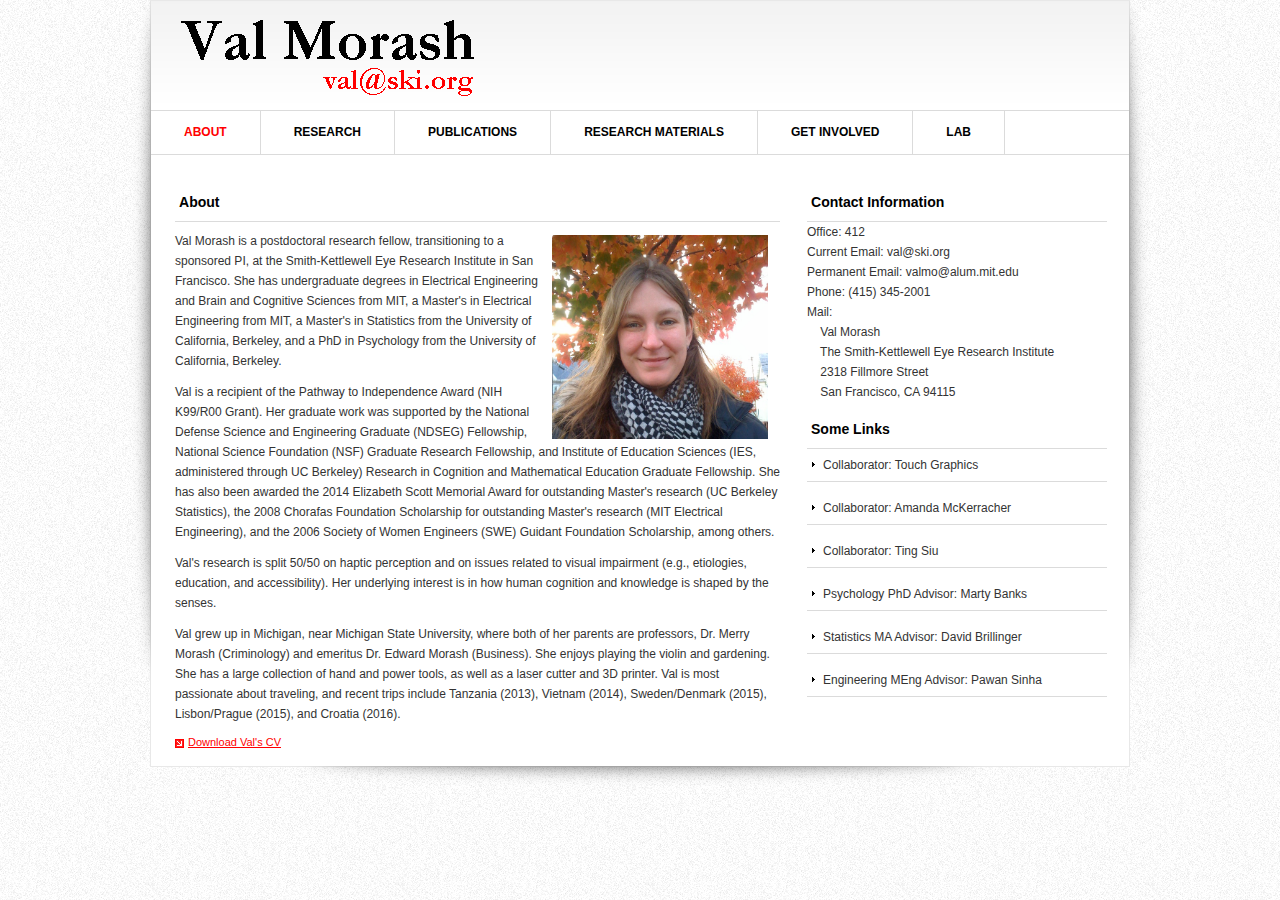
<file: index.html>
<head>
<title>Valerie Morash</title>
<meta http-equiv="Content-Type" content="text/html; charset=utf-8" />
<link rel="stylesheet" href="css/style.css" type="text/css" media="all" />
</head>
<body>
<div class="shell">
  <div class="border">
    <div id="header">
      <h1 id="logo"><a href="index.html" class="notext">Valerie Morash</a></h1>
      <div class="cl">&nbsp;</div>
    </div>
    <ul id="navbar">
        <li><a href="index.html" class="active">ABOUT</a></li>
        <li><a href="research.html">RESEARCH</a></li>
        <li><a href="publications.html">PUBLICATIONS</a></li>
        <li><a>RESEARCH MATERIALS</a><ul>
          <li><a href="stimuli.html">Perceptual Stimuli</a></li><br>
          <li><a href="code.html">Code & Statistics</a></li><br>
          <li><a href="machines.html">Machines</a></li><br>
          <li><a href="surveys.html">Surveys</a></li><br>
          <li><a href="imageDescription.html">Image Description</a></li><br>
          <li><a href="archive.html">Archive</a></li></ul>
        <li><a href="participate.html">GET INVOLVED</a></li>
          </li>
          <li><a href="lab.html">LAB</a></li>
      <div class="cl">&nbsp;</div>
    </ul>
    <div id="main">
      <div id="content" class="left">
        <div class="highlight">
          <!--<h3>News</h3>
          July, 2014: Recent news coverage on 2014 Perception manuscript,
          <a href="http://newscenter.berkeley.edu/2014/07/01/touch-technology/">Link</a>, 
          <a href="http://phys.org/news/2014-07-brave-world-tactile-technology.html">Repost 1</a>, 
          <a href="http://www.sciencedaily.com/releases/2014/07/140701145714.htm">Repost 2</a>.
          <br>
          <br>
          -->
          <h3>About</h3>
          <img src="images/highlight.png" width="216px" alt="" class="right" />
          <p>Val Morash is a postdoctoral research fellow, transitioning to a sponsored PI, at the Smith-Kettlewell Eye Research Institute in San Francisco. She has undergraduate degrees in Electrical Engineering and Brain and Cognitive Sciences from MIT, a Master's in Electrical Engineering from MIT, a Master's in Statistics from the University of California, Berkeley, and a PhD in Psychology from the University of California, Berkeley.</p>
          <p>Val is a recipient of the Pathway to Independence Award (NIH K99/R00 Grant). Her graduate work was supported by the National Defense Science and Engineering Graduate (NDSEG) Fellowship, National Science Foundation (NSF) Graduate Research Fellowship, and Institute of Education Sciences (IES, administered through UC Berkeley) Research in Cognition and Mathematical Education Graduate Fellowship. She has also been awarded the 2014 Elizabeth Scott Memorial Award for outstanding Master's research (UC Berkeley Statistics), the 2008 Chorafas Foundation Scholarship for outstanding Master's research (MIT Electrical Engineering), and the 2006 Society of Women Engineers (SWE) Guidant Foundation Scholarship, among others.</p>
          <p> Val's research is split 50/50 on haptic perception and on issues related to visual impairment (e.g., etiologies, education, and accessibility). Her underlying interest is in how human cognition and knowledge is shaped by the senses.</p>
          <p>Val grew up in Michigan, near Michigan State University, where both of her parents are professors, Dr. Merry Morash (Criminology) and emeritus Dr. Edward Morash (Business). She enjoys playing the violin and gardening. She has a large collection of hand and power tools, as well as a laser cutter and 3D printer. Val is most passionate about traveling, and recent trips include Tanzania (2013), Vietnam (2014), Sweden/Denmark (2015), Lisbon/Prague (2015), and Croatia (2016).</p>
          <a href="MorashCV.pdf" class="more">Download Val's CV</a>
        </div>
      </div>
      <div id="sidebar" class="right">
        <h3>Contact Information</h3>
        <div class="sidebar-nav">
            Office: 412</br>
            Current Email: val@ski.org</br>
            Permanent Email: valmo@alum.mit.edu</br>
            Phone: (415) 345-2001 </br>
            Mail: </br>
            &nbsp &nbsp Val Morash</br>
            &nbsp &nbsp The Smith-Kettlewell Eye Research Institute</br>
            &nbsp &nbsp 2318 Fillmore Street</br>
            &nbsp &nbsp San Francisco, CA 94115
        </div>
        <h3>Some Links</h3>
        <div class="sidebar-nav">
          <ul>
          	<li><a href="http://touchgraphics.com/">Collaborator: Touch Graphics</a></li>
          	<li><a href="http://vocserve.berkeley.edu/research/RCME/people/amanda_mckerracher.html">Collaborator: Amanda McKerracher</a></li>
          	<li><a href="http://www.tplus.education">Collaborator: Ting Siu</a></li>
            <!--<li><a href="http://www.ski.org/Rehab/Coughlan_lab/">Postdoc Advisor: James Coughlan</a></li>-->
            <!--<li><a href="http://www.mielelab.org/">Postdoc Advisor: Josh Miele</a></li>-->
            <li><a href="http://bankslab.berkeley.edu/">Psychology PhD Advisor: Marty Banks</a></li>
            <li><a href="http://www.stat.berkeley.edu/~brill/">Statistics MA Advisor: David Brillinger</a></li>
            <li><a href="http://web.mit.edu/bcs/sinha/home.html">Engineering MEng Advisor: Pawan Sinha</a></li>
          </ul>
        </div>
        
      </div>
      <div class="cl">&nbsp;</div>
    </div>
    <div class="shadow-l"></div>
    <div class="shadow-r"></div>
    <div class="shadow-b"></div>
  </div>
</div>
</body>
</html>
</file>
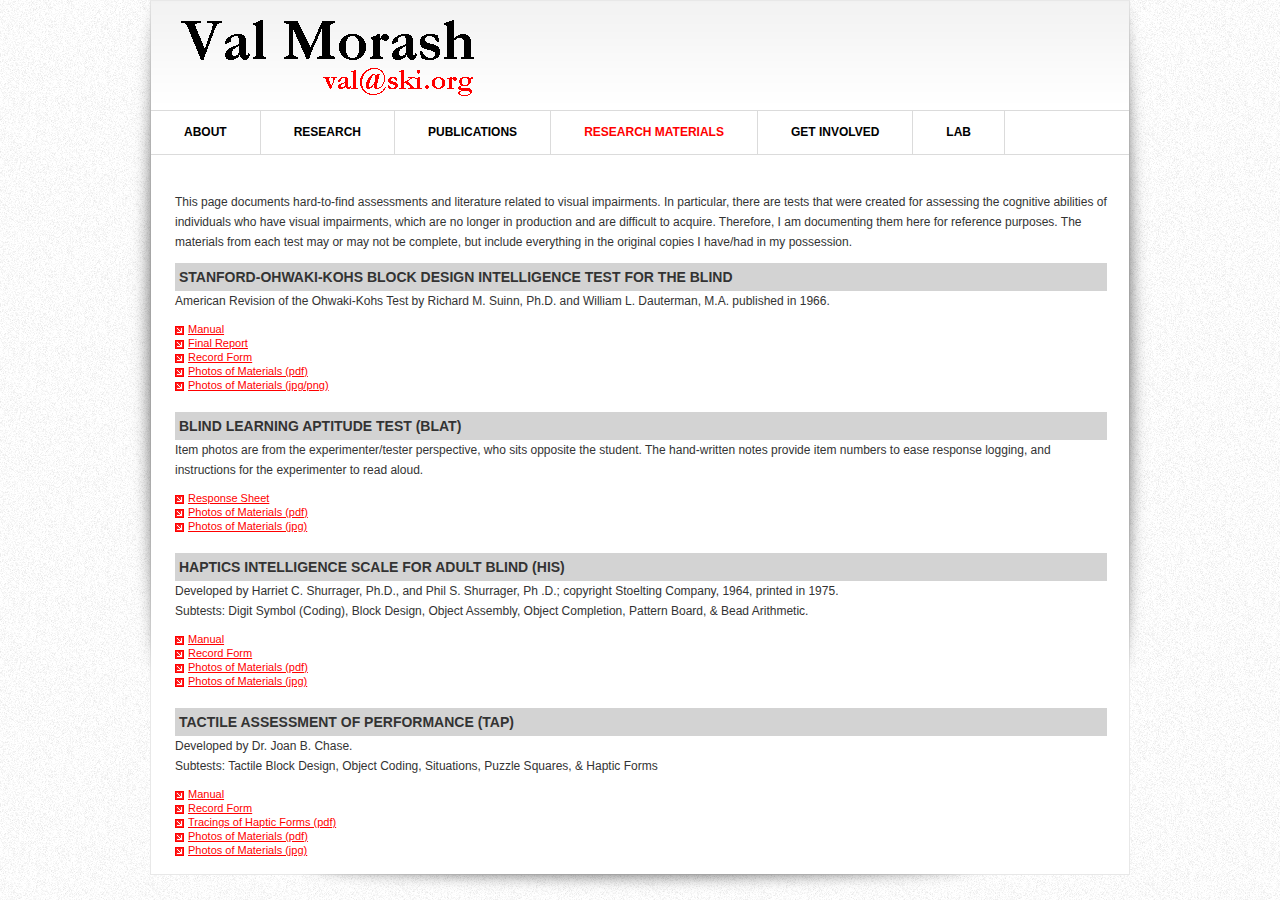
<file: archive.html>
<head>
<title>Valerie Morash</title>
<meta http-equiv="Content-Type" content="text/html; charset=utf-8" />
<link rel="stylesheet" href="css/style.css" type="text/css" media="all" />
</head>
<body>
<div class="shell">
  <div class="border">
    <div id="header">
      <h1 id="logo"><a href="index.html" class="notext">Valerie Morash</a></h1>
      <div class="cl">&nbsp;</div>
    </div>
    <ul id="navbar">
        <li><a href="index.html">ABOUT</a></li>
        <li><a href="research.html">RESEARCH</a></li>
        <li><a href="publications.html">PUBLICATIONS</a></li>
        <li><a class="active">RESEARCH MATERIALS</a><ul>
          <li><a href="stimuli.html">Perceptual Stimuli</a></li><br>
          <li><a href="code.html">Code & Statistics</a></li><br>
          <li><a href="machines.html">Machines</a></li><br>
          <li><a href="surveys.html">Surveys</a></li><br>
          <li><a href="imageDescription.html">Image Description</a></li><br>
          <li><a href="archive.html">Archive</a></li></ul>
        <li><a href="participate.html">GET INVOLVED</a></li>
          </li>
          <li><a href="lab.html">LAB</a></li>
      <div class="cl">&nbsp;</div>
    </ul>
    <div id="main">
      <div>
        <div class="highlight">
          <p>This page documents hard-to-find assessments and literature related to visual impairments. In particular, there are tests that were created for assessing the cognitive abilities of individuals who have visual impairments, which are no longer in production and are difficult to acquire. Therefore, I am documenting them here for reference purposes. The materials from each test may or may not be complete, but include everything in the original copies I have/had in my possession.</p>
          <h2>Stanford-Ohwaki-Kohs Block Design Intelligence Test for the Blind</h2>
          <p>American Revision of the Ohwaki-Kohs Test by Richard M. Suinn, Ph.D. and William L. Dauterman, M.A. published in 1966.</p>
          <a href="stimuli/S-O-K block design/S-O-K block design manual.pdf" class="more">Manual</a> <br>
          <a href="stimuli/S-O-K block design/S-O-K block design final report.pdf" class="more">Final Report</a> <br>
          <a href="stimuli/S-O-K block design/S-O-K block design record form.pdf" class="more">Record Form</a> <br>
          <a href="stimuli/S-O-K block design/S-O-K photos of materials.pdf" class="more">Photos of Materials (pdf)</a> <br>
          <a href="stimuli/S-O-K block design/S-O-K photos of materials.zip" class="more">Photos of Materials (jpg/png)</a> <br>
          <br>
          <h2>Blind Learning Aptitude Test (BLAT)</h2>
          <p>Item photos are from the experimenter/tester perspective, who sits opposite the student. The hand-written notes provide item numbers to ease response logging, and instructions for the experimenter to read aloud.</p>
          <a href="stimuli/BLAT/BLAT response sheet.pdf" class="more">Response Sheet</a> <br>
          <a href="stimuli/BLAT/BLAT item photos.pdf" class="more">Photos of Materials (pdf)</a> <br>
          <a href="stimuli/BLAT/BLAT item photos.zip" class="more">Photos of Materials (jpg)</a> <br>
          <br>
          <h2>Haptics Intelligence Scale for Adult Blind (HIS)</h2>
          <p>Developed by Harriet C. Shurrager, Ph.D., and Phil S. Shurrager, Ph .D.; copyright Stoelting Company, 1964, printed in 1975.<br> Subtests: Digit Symbol (Coding), Block Design, Object Assembly, Object Completion, Pattern Board, & Bead Arithmetic.</p>
          <a href="stimuli/HIS/HIS manual.pdf" class="more">Manual</a> <br>
          <a href="stimuli/HIS/HIS record form.pdf" class="more">Record Form</a><br>
          <a href="stimuli/HIS/HIS photos of materials.pdf" class="more">Photos of Materials (pdf)</a> <br>
          <a href="stimuli/HIS/HIS photos of materials.zip" class="more">Photos of Materials (jpg)</a> <br>
          <br>
          <h2>Tactile Assessment of Performance (TAP)</h2>
          <p>Developed by Dr. Joan B. Chase.<br>
          Subtests: Tactile Block Design, Object Coding, Situations, Puzzle Squares, & Haptic Forms</p>
		  <a href="stimuli/TAP/TAP manual.pdf" class="more">Manual</a> <br>
		  <a href="stimuli/TAP/TAP record form complete.pdf" class="more">Record Form</a> <br>
          <a href="stimuli/TAP/haptic forms tracings.pdf" class="more">Tracings of Haptic Forms (pdf)</a> <br>
          <a href="stimuli/TAP/TAP materials photos.pdf" class="more">Photos of Materials (pdf)</a> <br>
          <a href="stimuli/TAP/TAP materials photos.zip" class="more">Photos of Materials (jpg)</a> <br>
        </div>
      </div>
      <div class="cl">&nbsp;</div>
    </div>
    <div class="shadow-l"></div>
    <div class="shadow-r"></div>
    <div class="shadow-b"></div>
  </div>
</div>
</body>
</html>
</file>
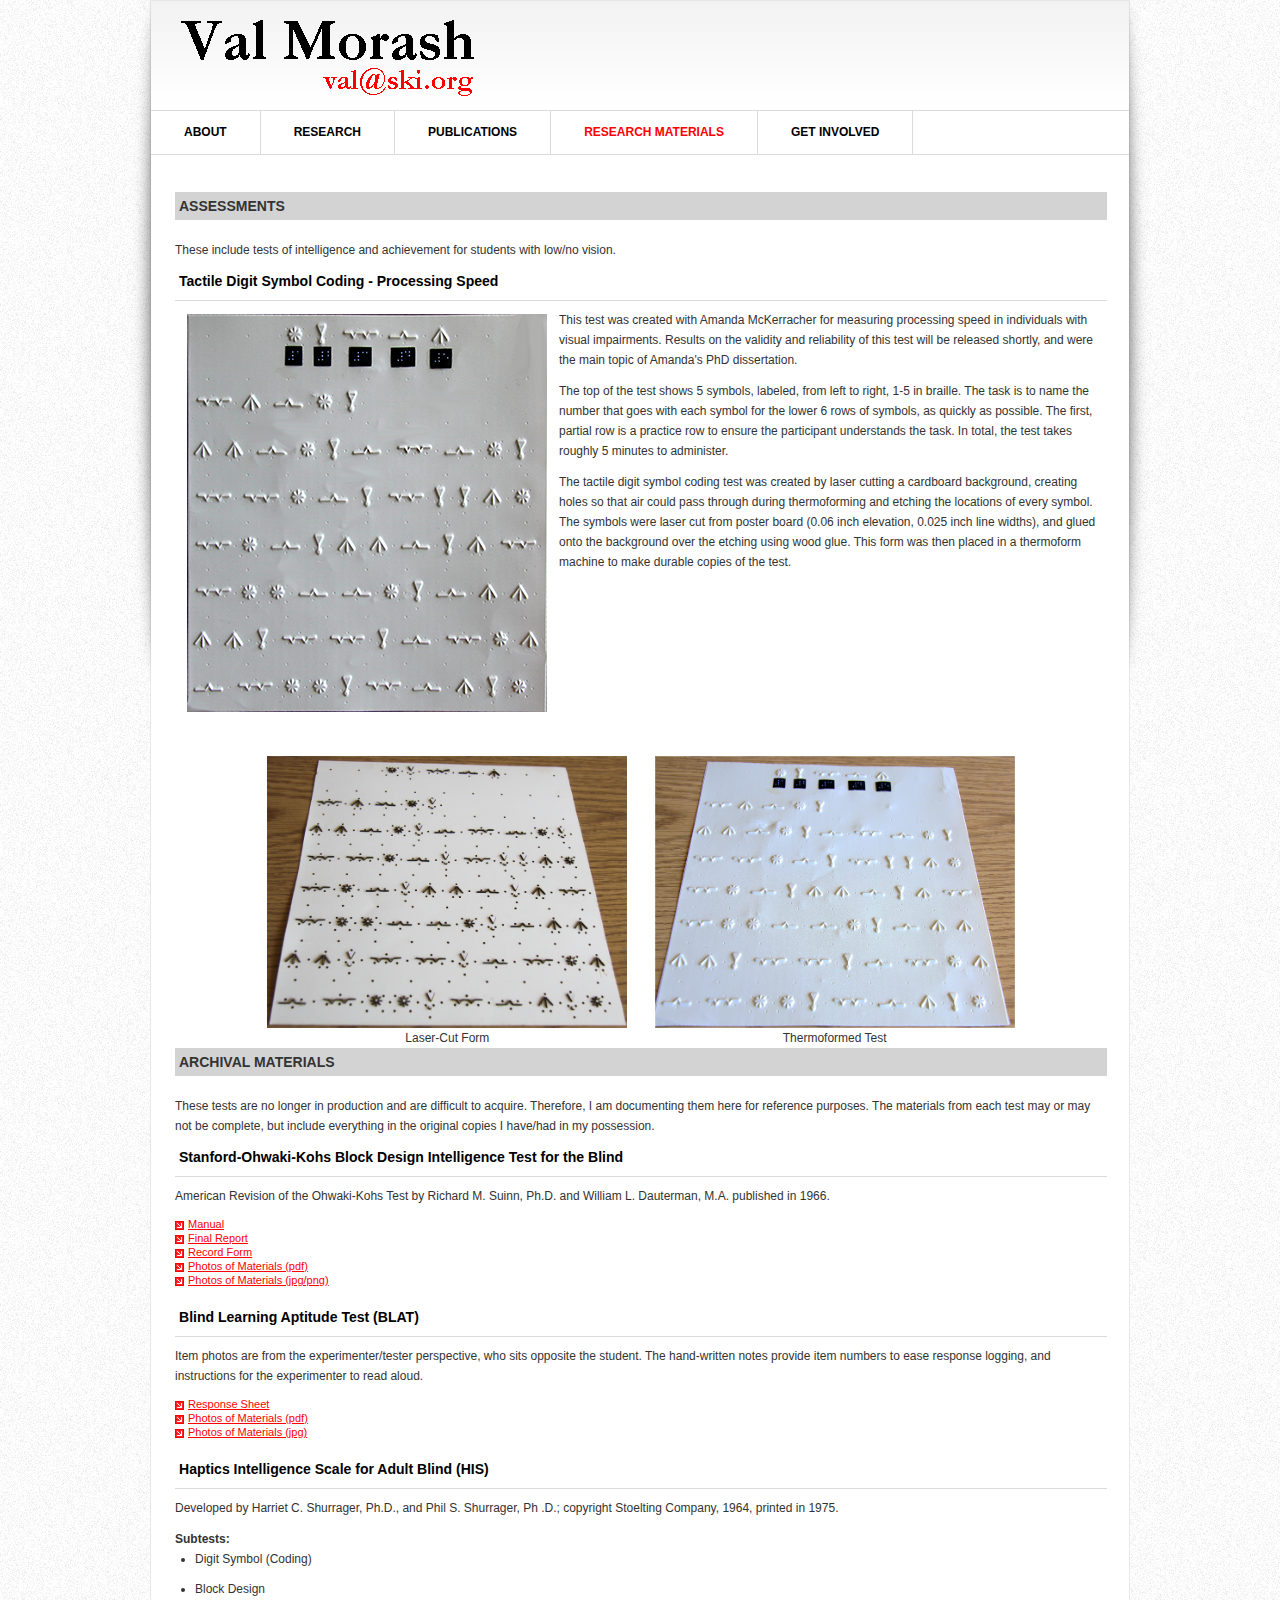
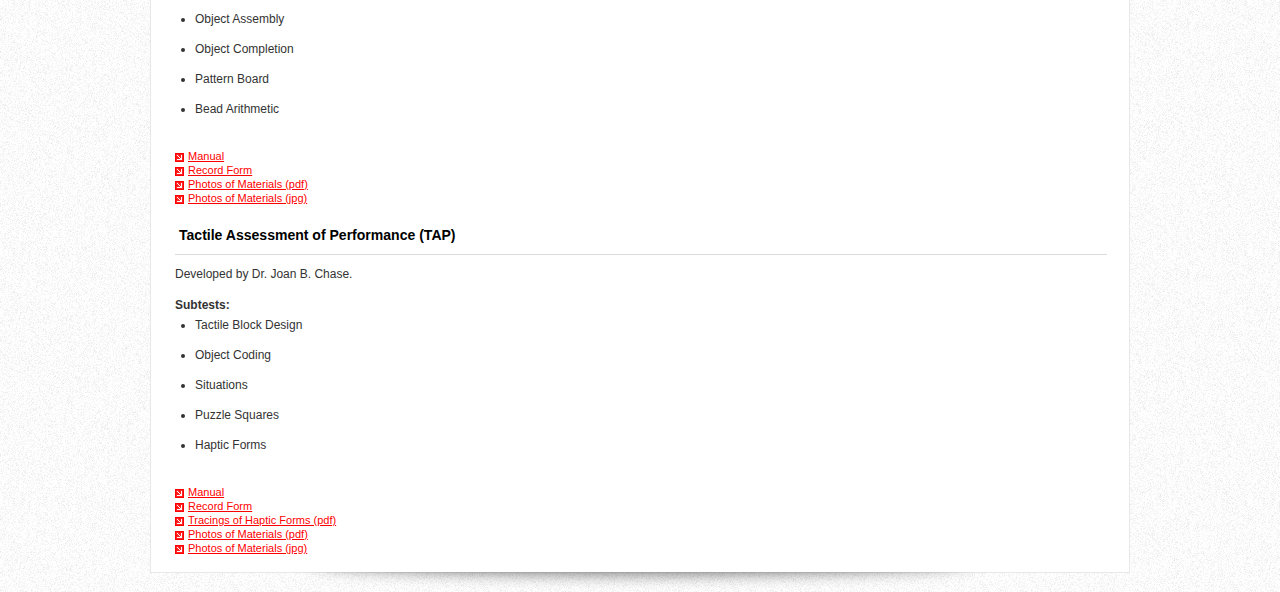
<file: assessment.html>
<head>
<title>Valerie Morash</title>
<meta http-equiv="Content-Type" content="text/html; charset=utf-8" />
<link rel="stylesheet" href="css/style.css" type="text/css" media="all" />
</head>
<body>
<div class="shell">
  <div class="border">
    <div id="header">
      <h1 id="logo"><a href="index.html" class="notext">Valerie Morash</a></h1>
      <div class="cl">&nbsp;</div>
    </div>
    <ul id="navbar">
        <li><a href="index.html">ABOUT</a></li>
        <li><a href="research.html">RESEARCH</a></li>
        <li><a href="publications.html">PUBLICATIONS</a></li>
        <li><a class="active">RESEARCH MATERIALS</a><ul>
          <li><a href="stimuli.html">Perceptual Stimuli</a></li><br>
          <li><a href="code.html">Code & Statistics</a></li><br>
          <li><a href="machines.html">Machines</a></li><br>
          <li><a href="surveys.html">Surveys</a></li><br>
          <li><a href="assessment.html">Assessments & Archive</a></li><br>
          <li><a href="imageDescription.html">Image Description</a></li></ul>
        <li><a href="participate.html">GET INVOLVED</a></li>
          </li>
      <div class="cl">&nbsp;</div>
    </ul>
    <div id="main">
      <div>
        <div class="highlight">
          <h2>Assessments</h1><br>
          <p>These include tests of intelligence and achievement for students with low/no vision.</p>
          <h3>Tactile Digit Symbol Coding - Processing Speed</h3>
          <div align="left" style="display:table; padding-bottom:40px">
          	<img src='stimuli/Tactile Digit Symbol Coding/digit symbol coding.png' alt='missing' width=360px align="left" />
          	<p>This test was created with Amanda McKerracher for measuring processing speed in individuals with visual impairments. Results on the validity and reliability of this test will be released shortly, and were the main topic of Amanda's PhD dissertation.</p>
          	<p>The top of the test shows 5 symbols, labeled, from left to right, 1-5 in braille. The task is to name the number that goes with each symbol for the lower 6 rows of symbols, as quickly as possible. The first, partial row is a practice row to ensure the participant understands the task. In total, the test takes roughly 5 minutes to administer.</p>
          	<p>The tactile digit symbol coding test was created by laser cutting a cardboard background, creating holes so that air could pass through during thermoforming and etching the locations of every symbol. The symbols were laser cut from poster board (0.06 inch elevation, 0.025 inch line widths), and glued onto the background over the etching using wood glue. This form was then placed in a thermoform machine to make durable copies of the test.</p>
			</div>
          	<div align="center" style="display:block">
			<figure style="float: center;  display:inline-block; margin-top: 0px; margin-bottom: 0px; padding: 0px">
			    <img src='stimuli/Tactile Digit Symbol Coding/digit symbol coding form.png' alt='missing' width=360px />
			    <figcaption>Laser-Cut Form</figcaption>
			</figure>
			<figure style="float: center;  display:inline-block; margin-top: 0px; margin-bottom: 0px; padding: 0px">
			    <img src='stimuli/Tactile Digit Symbol Coding/digit symbol coding test.png' alt='missing' width=360px />
			    <figcaption>Thermoformed Test</figcaption>
			</figure>
			</div>
          <h2>Archival Materials</h2><br>
          <p>These tests are no longer in production and are difficult to acquire. Therefore, I am documenting them here for reference purposes. The materials from each test may or may not be complete, but include everything in the original copies I have/had in my possession.</p>
          <h3>Stanford-Ohwaki-Kohs Block Design Intelligence Test for the Blind</h4>
          <p>American Revision of the Ohwaki-Kohs Test by Richard M. Suinn, Ph.D. and William L. Dauterman, M.A. published in 1966.</p>
          <a href="stimuli/S-O-K block design/S-O-K block design manual.pdf" class="more">Manual</a> <br>
          <a href="stimuli/S-O-K block design/S-O-K block design final report.pdf" class="more">Final Report</a> <br>
          <a href="stimuli/S-O-K block design/S-O-K block design record form.pdf" class="more">Record Form</a> <br>
          <a href="stimuli/S-O-K block design/S-O-K photos of materials.pdf" class="more">Photos of Materials (pdf)</a> <br>
          <a href="stimuli/S-O-K block design/S-O-K photos of materials.zip" class="more">Photos of Materials (jpg/png)</a> <br>
          <br>
          <h3>Blind Learning Aptitude Test (BLAT)</h4>
          <p>Item photos are from the experimenter/tester perspective, who sits opposite the student. The hand-written notes provide item numbers to ease response logging, and instructions for the experimenter to read aloud.</p>
          <a href="stimuli/BLAT/BLAT response sheet.pdf" class="more">Response Sheet</a> <br>
          <a href="stimuli/BLAT/BLAT item photos.pdf" class="more">Photos of Materials (pdf)</a> <br>
          <a href="stimuli/BLAT/BLAT item photos.zip" class="more">Photos of Materials (jpg)</a> <br>
          <br>
          <h3>Haptics Intelligence Scale for Adult Blind (HIS)</h4>
          <p>Developed by Harriet C. Shurrager, Ph.D., and Phil S. Shurrager, Ph .D.; copyright Stoelting Company, 1964, printed in 1975.</p>
          <h4>Subtests:</h4>
          <ul style="padding-left:20px">
          <li>Digit Symbol (Coding)</li>
          <li>Block Design</li>
          <li>Object Assembly</li>
          <li>Object Completion</li>
          <li>Pattern Board</li>
          <li>Bead Arithmetic</li>
          </ul>
          <br>
          <a href="stimuli/HIS/HIS manual.pdf" class="more">Manual</a> <br>
          <a href="stimuli/HIS/HIS record form.pdf" class="more">Record Form</a><br>
          <a href="stimuli/HIS/HIS photos of materials.pdf" class="more">Photos of Materials (pdf)</a> <br>
          <a href="stimuli/HIS/HIS photos of materials.zip" class="more">Photos of Materials (jpg)</a> <br>
          <br>
          <h3>Tactile Assessment of Performance (TAP)</h4>
          <p>Developed by Dr. Joan B. Chase.</p>
          <h4>Subtests:</h4>
          <ul style="padding-left:20px">
          <li>Tactile Block Design</li>
          <li>Object Coding</li>
          <li>Situations</li>
          <li>Puzzle Squares</li>
          <li>Haptic Forms</li>
          </ul>
          <br>
		  <a href="stimuli/TAP/TAP manual.pdf" class="more">Manual</a> <br>
		  <a href="stimuli/TAP/TAP record form complete.pdf" class="more">Record Form</a> <br>
          <a href="stimuli/TAP/haptic forms tracings.pdf" class="more">Tracings of Haptic Forms (pdf)</a> <br>
          <a href="stimuli/TAP/TAP materials photos.pdf" class="more">Photos of Materials (pdf)</a> <br>
          <a href="stimuli/TAP/TAP materials photos.zip" class="more">Photos of Materials (jpg)</a> <br>
        </div>
      </div>
      <div class="cl">&nbsp;</div>
    </div>
    <div class="shadow-l"></div>
    <div class="shadow-r"></div>
    <div class="shadow-b"></div>
  </div>
</div>
</body>
</html>
</file>
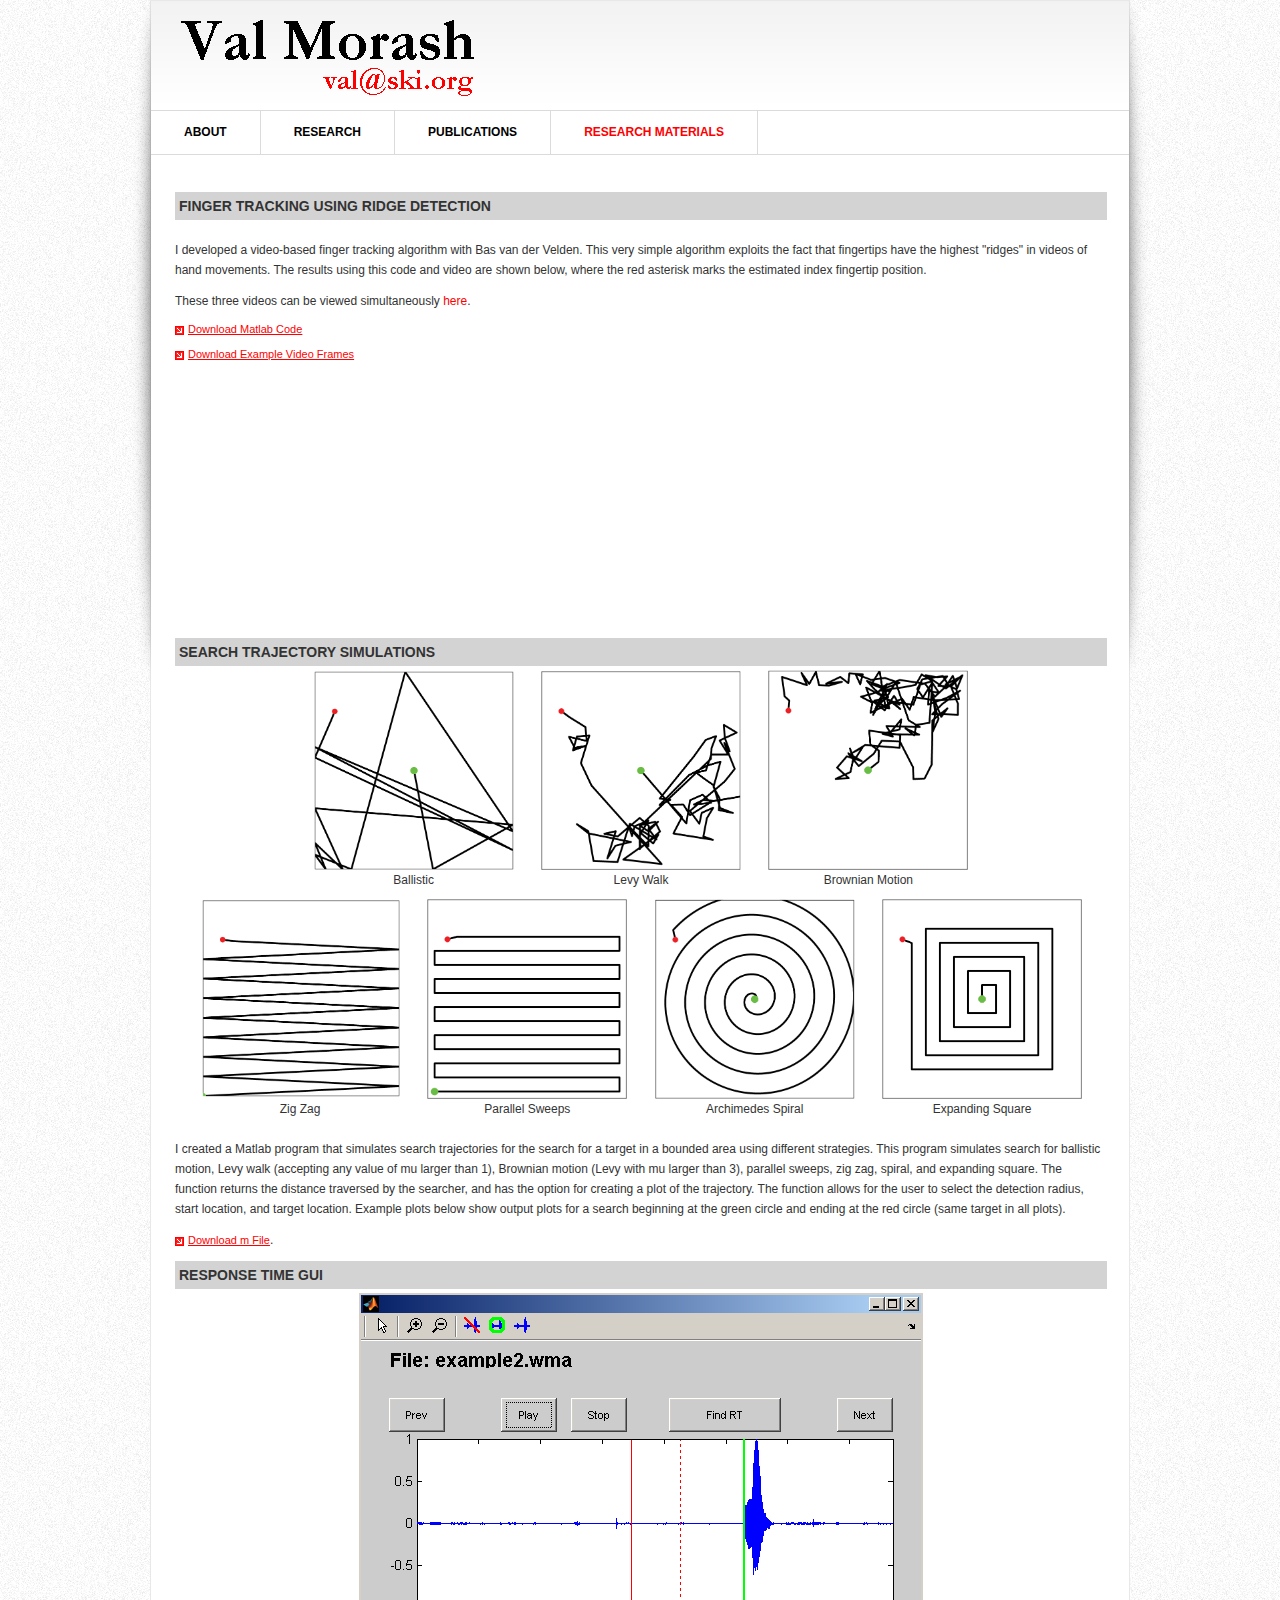
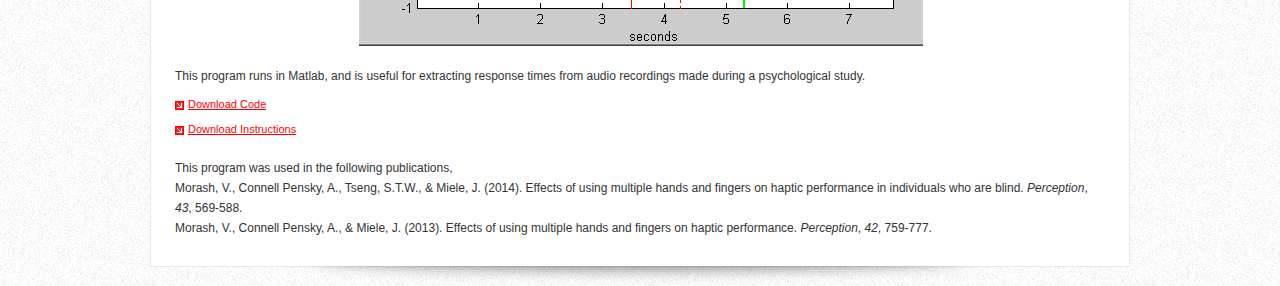
<file: code.html>
<head>
<title>Valerie Morash</title>
<meta http-equiv="Content-Type" content="text/html; charset=utf-8" />
<link rel="stylesheet" href="css/style.css" type="text/css" media="all" />
<link rel="shortcut icon" href="images/favicon2.png" />
</head>
<body>
<div class="shell">
  <div class="border">
    <div id="header">
      <h1 id="logo"><a href="index.html" class="notext">Valerie Morash</a></h1>
      <div class="cl">&nbsp;</div>
    </div>
    <ul id="navbar">
        <li><a href="index.html">ABOUT</a></li>
        <li><a href="research.html">RESEARCH</a></li>
        <li><a href="publications.html">PUBLICATIONS</a></li>
        <li><a class="active">RESEARCH MATERIALS</a><ul>
        	<li><a href="stimuli.html">Perceptual Stimuli</a></li><br>
        	<li><a href="code.html">Code</a></li><br>
        	<li><a href="machines.html">Machines</a></li><br>
			<li><a href="surveys.html">Surveys</a></li><br>
			<li><a href="assessment.html">Assessments & Archives</a></li></ul>
		</li>
      <div class="cl">&nbsp;</div>
    </ul>
    <div id="main">
      <div>
        <div class="highlight">

          
          <h2>Finger Tracking Using Ridge Detection</h2>
          <br>
          <p>I developed a video-based finger tracking algorithm with Bas van der Velden. This very simple algorithm exploits the fact that fingertips have the highest "ridges" in videos of hand movements. The results using this code and video are shown below, where the red asterisk marks the estimated index fingertip position.</p>
          <p>These three videos can be viewed simultaneously <a href="https://www.youtube.com/watch?v=V1VT4rvSCiU">here</a>.</p>
          <p><a href="code/finger tracking using ridge detection/code.zip" class="more">Download Matlab Code</a></p>
          <p><a href="https://dl.dropboxusercontent.com/u/515975/www.valeriemorash.com/images.zip" class="more">Download Example Video Frames</a></p>
          <br>
          <div class="content" align="center">
			<figure style="float: center;  display:inline-block; margin-top: 10px; margin-bottom: 0px; padding: 0px ">
				<iframe title="YouTube video player" class="youtube-player" type="text/html" 
              	width="280" height="210" src="http://www.youtube.com/embed/cL1HKGleLew?rel=0"
              	frameborder="0" allowFullScreen></iframe>
              	<iframe title="YouTube video player" class="youtube-player" type="text/html" 
              	width="280" height="210" src="http://www.youtube.com/embed/m7vYZM8AuLo?rel=0"
              	frameborder="0" allowFullScreen></iframe>
              	<iframe title="YouTube video player" class="youtube-player" type="text/html" 
              	width="280" height="210" src="http://www.youtube.com/embed/zeB9pBXBY1Q?rel=0"
              	frameborder="0" allowFullScreen></iframe>
            </figure>
           </div>
			<br>
		  <h2>Search Trajectory Simulations</h2>
			<div class="content" align="center">
				<figure style="float: center;  display:inline-block; margin-top: 0px; margin-bottom: 0px; padding: 0px ">
				<img src='code/movement trajectory simulation/examples/ballisticExample.png' alt='missing' width=200px/>
				<figcaption>Ballistic</figcaption>
				</figure>
				<figure style="float: center;  display:inline-block; margin-top: 0px; margin-bottom: 0px; padding: 0px">
				<img src='code/movement trajectory simulation/examples/levyExample.png' alt='missing' width=200px/>
				<figcaption>Levy Walk</figcaption>
				</figure>
				<figure style="float: center;  display:inline-block; margin-top: 0px; margin-bottom: 0px; padding: 0px">
				<img src='code/movement trajectory simulation/examples/brownianExample.png' alt='missing' width=200px/>
				<figcaption>Brownian Motion</figcaption>
				</figure>
				
				<br>

				<figure style="float: center;  display:inline-block; margin-top: 0px; margin-bottom: 0px; padding: 0px">
				<img src='code/movement trajectory simulation/examples/zigzagExample.png' alt='missing' width=200px/>
				<figcaption>Zig Zag</figcaption>
				</figure>

				<figure style="float: center;  display:inline-block; margin-top: 0px; margin-bottom: 0px; padding: 0px">
				<img src='code/movement trajectory simulation/examples/parallelExample.png' alt='missing' width=200px/>
				<figcaption>Parallel Sweeps</figcaption>
				</figure>

				<figure style="float: center;  display:inline-block; margin-top: 0px; margin-bottom: 0px; padding: 0px">
				<img src='code/movement trajectory simulation/examples/spiralExample.png' alt='missing' width=200px/>
				<figcaption>Archimedes Spiral</figcaption>
				</figure>

				<figure style="float: center;  display:inline-block; margin-top: 0px; margin-bottom: 0px; padding: 0px">
				<img src='code/movement trajectory simulation/examples/squareExample.png' alt='missing' width=200px/>
				<figcaption>Expanding Square</figcaption>
				</figure>

				
			</div> </br>


		  <p> I created a Matlab program that simulates search trajectories for the search for a target in a bounded area using different strategies. This program simulates search for ballistic motion, Levy walk (accepting any value of mu larger than 1), Brownian motion (Levy with mu larger than 3), parallel sweeps, zig zag, spiral, and expanding square. The function returns the distance traversed by the searcher, and has the option for creating a plot of the trajectory. The function allows for the user to select the detection radius, start location, and target location. Example plots below show output plots for a search beginning at the green circle and ending at the red circle (same target in all plots).</p>
		  <p><a href="code/movement trajectory simulation/randomSearchDistance.m" class="more">Download m File</a>.</p>

          <h2>Response Time GUI</h2>

			<div class="content" align="center">
			<figure style="float: center;  display:inline-block; margin-top: 0px; margin-bottom: 0px; padding: 0px">
			    <img src='images/findRT.png' alt='missing' />
			</figure>
			</div> </br>

          <p> This program runs in Matlab, and is useful for extracting response times from audio recordings made during a psychological study.</p>
		  <p>
          <a href="code/response time GUI/code.zip" class="more">Download Code </a></p>
          <p><a href="code/response time GUI/instructions.pdf" class="more">Download Instructions</a></p>

          </p>This program was used in the following publications, </br>
		  Morash, V., Connell Pensky, A., Tseng, S.T.W., & Miele, J. (2014). Effects of using multiple hands and fingers on haptic performance in individuals who are blind. <i>Perception</i>, <i>43</i>, 569-588.</br>
          Morash, V., Connell Pensky, A., & Miele, J. (2013). Effects of using multiple hands and fingers on haptic performance. <i>Perception</i>, <i>42</i>, 759-777.</p>
        </div>
      </div>
      <div class="cl">&nbsp;</div>
    </div>
    <div class="shadow-l"></div>
    <div class="shadow-r"></div>
    <div class="shadow-b"></div>
  </div>
</div>
</body>
</html>
</file>
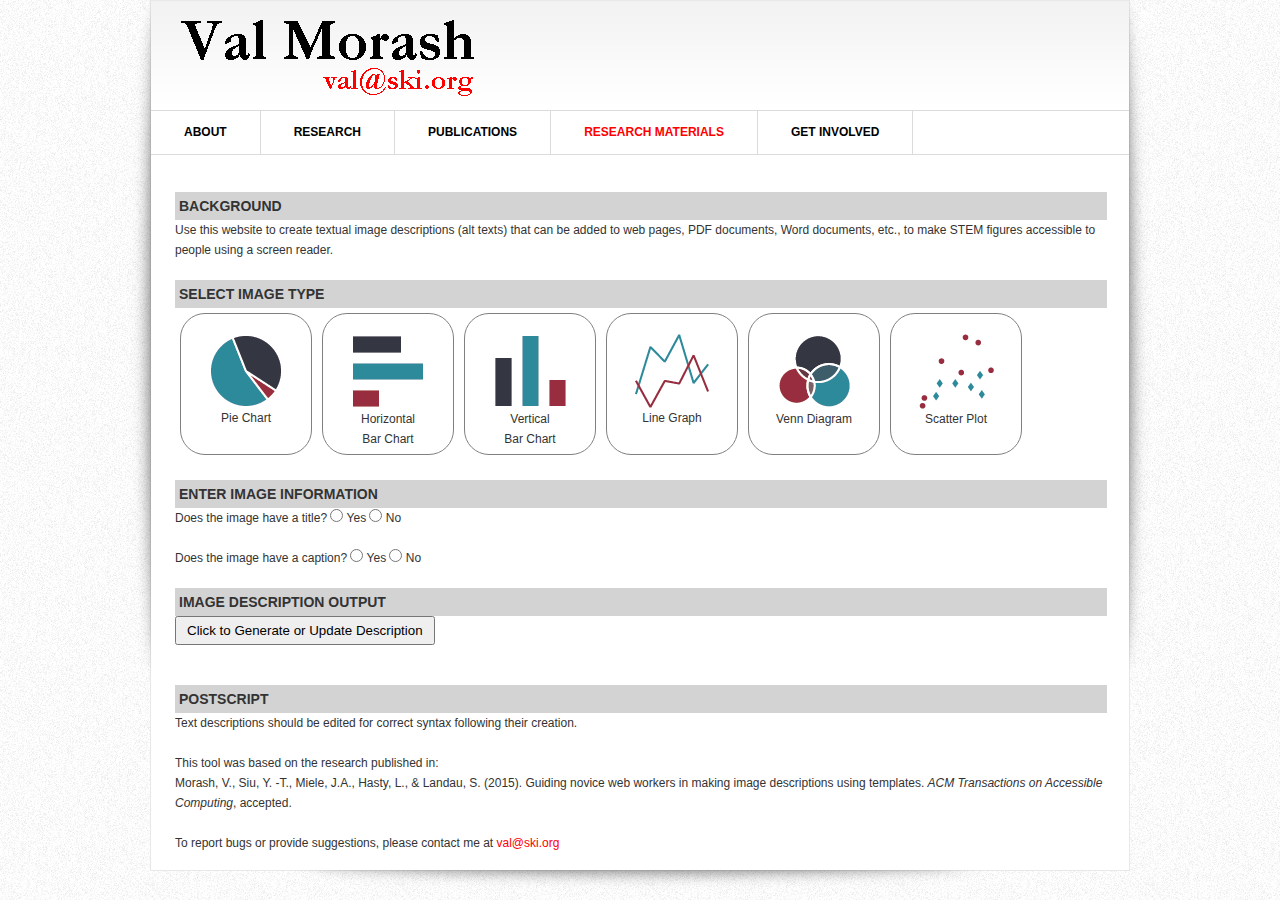
<file: imageDescription.html>
<html>
<head>
<title>Valerie Morash</title>
<meta http-equiv="Content-Type" content="text/html; charset=utf-8" />
<link rel="stylesheet" href="css/style.css" type="text/css" media="all" />

<script type="text/javascript">
<!--

//////////////////////////////////////////////////////////////
// INITIALIZE GLOBAL VARIABLES ///////////////////////////////
//////////////////////////////////////////////////////////////

var descriptionType = 0;

var titleExist;
var titleText;

var captionExist;
var captionText;

var yLabelExist;
var yLabelText;
var yUnitsExist;
var yUnitsText;

var yMinNumber;
var yMaxNumber;
var yIncrementNumber;

var xLabelExist;
var xLabelText;
var xUnitsExist;
var xUnitsText;
var xMinNumber;
var xMaxNumber;
var xIncrementNumber;

var trendExist;
var trendText;

var tableExist;
var barsClustered;
var numberBarsClusters;

var dataTypesNumber;
var dataColorsExist;
var dataPatternsExist;
var dataLabelExist;
var dataUnitsExist;
var dataUnitsText;
var dataPercentagesExist;

var dataDescriptionArray;
//Label, color, pattern, trend, quantity

var dataTableArray;

var pointsNumber;
var pointsNumberExact;

var circlesNumber;
var circlesIntersectionsNumber;
var circlesIntersectionsNames;
var circlesIntersectionsOptions;


//////////////////////////////////////////////////////////////
// FUNCTIONS /////////////////////////////////////////////////
//////////////////////////////////////////////////////////////

function initializeVariables(){
	switch(descriptionType){
		case 1: //Horizontal Bar Chart
		case 2: //Vertical Bar Chart
			dataTableArray = [[undefined]];
			trendExist = true;
			break;
		case 3: //Line Graph
			dataTableArray = [[undefined]];
			trendExist = false;
			break;
		case 4: //Pie Chart
			dataTableArray = [[]];
			trendExist = false;
			break;
		case 5: //Scatter Plot
			dataTableArray = [[undefined, undefined]];
			trendExist = false;
			break;
		case 6: //Venn Diagram
			dataTableArray = [[]];
			trendExist = false;
			break;
	}

	titleExist = true;
	titleText = "";

	captionExist = true;
	captionText = "";

	yLabelExist = true;
	yLabelText = "";
	yUnitsExist = true;
	yUnitsText = "";

	yMinNumber = NaN;
	yMaxNumber = NaN;
	yIncrementNumber = NaN;

	xLabelExist = true;
	xLabelText = "";
	xUnitsExist = true;
	xUnitsText = "";
	xMinNumber = NaN;
	xMaxNumber = NaN;
	xIncrementNumber = NaN;

	trendText = "";

	tableExist = true;
	barsClustered = false;
	numberBarsClusters = NaN;

	dataTypesNumber = 1;
	dataColorsExist = false;
	dataPatternsExist = false;
	dataLabelExist = [];
	dataUnitsExist = false;
	dataUnitsText = "";
	dataPercentagesExist = false;

	dataDescriptionArray = [["","","","",""]];
	//Label, color, pattern, trend, quantity

	pointsNumber = NaN;
	pointsNumberExact = true;

	circlesNumber = 0;
	circlesIntersectionsNumber = 0;
	circlesIntersectionsNames = [];
	circlesIntersectionsOptions = [];

}

///////////////////////////////////
// GENERATE DESCRIPTION FUNCTION //
///////////////////////////////////

function updateDescription(){
	var x1 = document.getElementById("outputTextDiv");
	var x2 = document.getElementById("outputTableDiv");
	x1.style.display = "block";
	x2.style.display = "block";
	generateText();
}

function generateText(){
	var text = "";

	switch(descriptionType){
		case 1: //Horizontal Bar Chart
			var item = "bar";
			var itemC = "Bar";
			var descriptionTypeName = "horizontal bar chart";
			break;
		case 2: //Vertical Bar Chart
			var item = "bar";
			var itemC = "Bar";
			var descriptionTypeName = "vertical bar chart";
			break;
		case 3: //Line Graph
			var item = "line";
			var itemC = "Line";
			var descriptionTypeName = "line graph";
			break;
		case 4: //Pie chart
			var item = "wedge";
			var descriptionTypeName = "pie chart";
			var itemC = "Wedge";
			break;
		case 5: //Scatter Plot
			var item = "point type";
			var itemC = "Point type";
			var descriptionTypeName = "scatter plot";
			break;
		case 6: //Venn Diagram
			var item = "circle";
			var itemC = "Circle";
			var descriptionTypeName = "Venn diagram"
			break;
	}

	//TITLE
	text = "This is a " + descriptionTypeName;
	if(titleExist) text += ", titled " + titleText;

	//NUMBER OF DATA LINES/WEDGES/CIRCLES/POINT TYPES/BARS
	switch(descriptionType){
		case 1: //Horizontal Bar Chart
			if(xUnitsExist) text += ", showing " + xUnitsText;
			text += " with " + numberBarsClusters;

			if(yLabelExist){
				text += " " + yLabelText + ".";
			} else {
				if(barsClustered){
					text += " clusters of " + dataTypesNumber + " bars.";
				} else {
					text += " bars.";
				}
			}
			break;
		case 2: //Vertical Bar Chart
			if(yUnitsExist) text += ", showing " + yUnitsText;

			text += " with " + numberBarsClusters;

			if(xLabelExist){
				text += " " + xLabelText + ".";
			} else {
				if(barsClustered){
					text += " clusters of " + dataTypesNumber + " bars.";
				} else {
					text += " bars.";
				}
			}
			break;
		case 3: //Line Graph
			text += ", showing " + dataTypesNumber;
			if(dataTypesNumber>1){
				text += " lines.";
			} else {
				text += " line.";
			}
			break;
		case 4: //Pie chart
			text += ", showing " + dataTypesNumber + " wedges";
			break;
		case 5: //Scatter Plot
			text += ", showing " + dataTypesNumber;
			if(dataTypesNumber>1){
				text += " point types.";
			} else {
				text += " point type.";
			}
			break;
		case 6: //Venn Diagram
			text += ", showing " + circlesNumber + " circles and " + circlesIntersectionsNumber;
			if(circlesIntersectionsNumber > 1){
				text += " intersections";
			} else {
				text += " intersection"
			}
			break;
	}

	if(descriptionType == 4 || descriptionType == 6){
		switch(dataUnitsExist*10 + dataPercentagesExist){
			case 0: //No units
				text += ".";
			break;
			case 1: //Percentages
				text += ", measured in percentages.";
			break;
			case 10: //Units
				text += ", measured in " + dataUnitsText + ".";
			break;
			case 11: //Percentages and units
				text += ", measured in " + dataUnitsText + " and percentages.";
			break;
		}
	}

	// Caption
	if(captionExist) text += " A caption reads ''" + captionText + ".''";


	//X Axis
	if(descriptionType==1 || descriptionType ==3 || descriptionType == 5){
			text += " The horizontal x-axis ";
			if(xLabelExist){
				text += "is labeled " + xLabelText + ", and ";
			}
			text += "ranges from " + xMinNumber + " to " + xMaxNumber;
			text += " in increments of " + xIncrementNumber;
			if(xUnitsExist){
				text += " " + xUnitsText + ".";
			} else {
				text += ".";
			}
	}

	//Y Axis
	if(descriptionType ==2 || descriptionType==3 || descriptionType == 5){
		text += " The vertical y-axis ";
			if(yLabelExist){
				text += "is labeled " + yLabelText + ", and ";
			}
			text += "ranges from " + yMinNumber + " to " + yMaxNumber;
			text += " in increments of " + yIncrementNumber;
			if(yUnitsExist){
				text += " " + yUnitsText + ".";
			} else {
				text += ".";
			}
	}


	// if(descriptionType <= 2 || descriptionType == 4){
	// 	if(!barsClustered){
	// 		for(var k=0;k<dataLabelExist.length;k++){
	// 			dataLabelExist[k] = false;
	// 		}
	// 	}
	// }
		
	if(dataColorsExist || dataPatternsExist){
		text += " The " + item + "s have different ";
		if(dataColorsExist) {text += "colors";}
		if(dataColorsExist && dataPatternsExist) {text += " and ";}
		if(dataPatternsExist) {text += "patterns";}
		text += ".";
	}

	if(descriptionType==3 || descriptionType==5){
		var dataTrendExist = true;
	} else {
		var dataTrendExist = false;
	}

	for (var i = 0; i < dataTypesNumber; i++) {
		if(descriptionType==6 && i >= circlesNumber){
			var k = i-circlesNumber;
			if(dataColorsExist || dataPatternsExist || dataTrendExist){
				text += " Intersection " + (k+1);
				if(dataLabelExist[i]){
					text += " is labeled " + dataDescriptionArray[i][0];
					if(dataColorsExist || dataPatternsExist || dataTrendExist){
						text += ",";
					} else {
						text += ".";
					}
				}
				if (typeof circlesIntersectionsNames[k] !== 'undefined' && circlesIntersectionsNames[k].length > 0){

					text += " is between";
					for(var j=0;j<(circlesIntersectionsNames[k].length-1);j++){
						text += " " + circlesIntersectionsNames[k][j];
					}
					if(circlesIntersectionsNames[k].length>2){
						text += ",";
					}
					j=(circlesIntersectionsNames[k].length-1);
					text += " and " + circlesIntersectionsNames[k][j];

					if(dataColorsExist || dataPatternsExist || dataTrendExist){
						text += ",";
					} else {
						text += ".";
					}
				}
			}
		} else {
			text += " " + itemC + " " + (i+1);

			if(dataLabelExist[i]){
				text += " is labeled " + dataDescriptionArray[i][0];
				if(dataColorsExist || dataPatternsExist || dataTrendExist || pointsExist){
					text += ",";
				} else {
					text += ".";
				}
			}
		}

		if(descriptionType == 5){
			var pointsExist = true;
		} else {
			var pointsExist = false;
		}

		if(pointsExist){
			if(pointsNumberExact){
				text += " has " + dataDescriptionArray[i][4] + " points";
			} else {
				text += " has approximately " + dataDescriptionArray[i][4] + " points";
			}
			if(dataColorsExist || dataPatternsExist || dataTrendExist){
				text += ",";
			} else {
				text += ".";
			}
		}

		if (dataColorsExist) {
			if(dataPatternsExist || dataTrendExist){
				text += " is colored " + dataDescriptionArray[i][1] + ",";
			} else {
				text += " and is colored " + dataDescriptionArray[i][1] + ".";
			}
		}

		if (dataPatternsExist) {
			if(dataTrendExist){
				text += " has " + dataDescriptionArray[i][2] + " pattern,";
			} else {
				text += " and has " + dataDescriptionArray[i][2] + " pattern.";
			}
		}

		if(dataTrendExist){
			text += " and has a trend of " + dataDescriptionArray[i][3];
		}
	}


	if(trendExist){
		text += " " + trendText;
	}

	if(tableExist){
		text += " Data are presented in the table below.<br><br>"
		generateTable(false);
		generateTable(true);
	}

	out = document.getElementById("outputTextDiv");
	out.innerHTML = text;

	var x = document.getElementById("outputTableDiv");
	x.style.display = tableExist ? "block" : "none";

}

//////////////
// SET TYPE //
//////////////

function setDescriptionType(value){
	
	var confirmChangeType = true;
	if(descriptionType!==0 && descriptionType !== value){
		var r = confirm("Changing your image type will cause existing information to be lost. It's recommended that the page be re-loaded between switching image types. Are you sure you want to switch types?");
		if (r == true) {
			confirmChangeType = true;
		} else {
		    confirmChangeType = false;
		}
	}

	if(descriptionType == value){
		confirmChangeType = false;
	}

	if(confirmChangeType){
		descriptionType = value;
		var divs = ["imageTypeHorizontalBarChartDiv",
			"imageTypeVerticalBarChartDiv",
			"imageTypeLineGraphDiv",
			"imageTypePieChartDiv",
			"imageTypeScatterPlotDiv",
			"imageTypeVennDiagramDiv"];
		for(i=0;i<6;i++){
			divID = document.getElementById(divs[i]);
			divID.style.border = "1px solid gray";		
			}
		
		divID = document.getElementById(divs[descriptionType-1]);
		divID.style.border = "3px solid red";

		initializeVariables();

		tableRecDivID = document.getElementById("tableRecommendationDiv");
		askXLabel(false);
		askXUnits(false);
		askXValues(false);
		askYLabel(false);
		askYUnits(false);
		askYValues(false);
		askOverallTrends(false);
		askBars(false);
		askLines(false);
		askPoints(false);
		askWedges(false);
		askCircles(false);
		setBarsClustered(barsClustered);
		askTable(tableExist);
		
		switch(descriptionType){
			case 1:
				askXLabel(true);
				askXUnits(true);
				askXValues(true);
				askYLabel(true);
				askYUnits(true);
				askOverallTrends(true);
				askBars(true);
				tableRecDivID.innerHTML = "A data table is always recommended for bar charts.";
				break;
			case 2:
				askXLabel(true);
				askXUnits(true);
				askYLabel(true);
				askYUnits(true);
				askYValues(true);
				askOverallTrends(true);
				askBars(true);
				tableRecDivID.innerHTML = "A data table is always recommended for bar charts.";
				break;
			case 3:
				askXLabel(true);
				askXUnits(true);
				askXValues(true);
				askYLabel(true);
				askYUnits(true);
				askYValues(true);
				askLines(true);
				tableRecDivID.innerHTML = "A data table is always recommended for line graphs.";
				break;
			case 4: //Pie Chart (wedges)
				askWedges(true);
				tableRecDivID.innerHTML = "A data table is always recommended for pie charts.";
				break;
			case 5:
				askXLabel(true);
				askXUnits(true);
				askXValues(true);
				askYLabel(true);
				askYUnits(true);
				askYValues(true);
				askPoints(true);
				tableRecDivID.innerHTML = "A data table is only recommended if there are 10 or fewer points per point type.";
				break;
			case 6:
				askCircles(true);
				tableRecDivID.innerHTML = "A data table is always recommended for Venn diagrams.";
				break;
		}
		askDataQuestions();
	}

}

///////////
// TITLE //
///////////
function setTitle(value){
	var x = document.getElementById("titleTextDiv");
	x.style.display = value ? "block" : "none";
	titleExist = value;
	askDataQuestions();
}
function updateTitleText(x){
	titleText = x;
	askDataQuestions();
}

/////////////
// CAPTION //
/////////////
function setCaption(value){
	var x = document.getElementById("captionTextDiv");
	x.style.display = value ? "block" : "none";
	captionExist = value;
	askDataQuestions();
}

function updateCaptionText(x){
	captionText = x;
	askDataQuestions();
}

/////////////////
// X FUNCTIONS //
/////////////////
function setXLabel(value){
	var x = document.getElementById("xLabelTextDiv");
	x.style.display = value ? "block" : "none";
	xLabelExist = value;
	askDataQuestions();
}

function updateXLabelText(x){
	xLabelText = x;
	askDataQuestions();
}

function setXUnits(value){
	var x = document.getElementById("xUnitsTextDiv");
	x.style.display = value ? "block" : "none";
	xUnitsExist=value;
	askDataQuestions();
}

function updateXUnitsText(x){
	xUnitsText = x;
	askDataQuestions();
}

function updateXMinNumber(x){
	xMinNumber = parseFloat(x);
	updateDataTypesNumber(dataTypesNumber);
	askDataQuestions();
}

function updateXMaxNumber(x){
	xMaxNumber = parseFloat(x);
	updateDataTypesNumber(dataTypesNumber);
	askDataQuestions();
}

function updateXIncrementNumber(x){
	xIncrementNumber = parseFloat(x);
	updateDataTypesNumber(dataTypesNumber);
	askDataQuestions();
}

function askXLabel(value){
	var x = document.getElementById("askXLabelDiv");
	x.style.display = value ? "block" : "none";
}

function askXUnits(value){
	var x = document.getElementById("askXUnitsDiv");
	x.style.display = value ? "block" : "none";
}

function askXValues(value){
	var x = document.getElementById("askXValuesDiv");
	x.style.display = value ? "block" : "none";
}


/////////////////
// Y FUNCTIONS //
/////////////////
function setYLabel(value){
	var x = document.getElementById("yLabelTextDiv");
	x.style.display = value ? "block" : "none";
	yLabelExist = value;
	askDataQuestions();

}

function updateYLabelText(x){
	yLabelText = x;
	askDataQuestions();
}

function setYUnits(value){
	var x = document.getElementById("yUnitsTextDiv");
	x.style.display = value ? "block" : "none";
	yUnitsExist = value;
	askDataQuestions();
}

function updateYUnitsText(x){
	yUnitsText = x;
	askDataQuestions();
}

function askYLabel(value){
	var x = document.getElementById("askYLabelDiv");
	x.style.display = value ? "block" : "none";
}

function askYUnits(value){
	var x = document.getElementById("askYUnitsDiv");
	x.style.display = value ? "block" : "none";
}

function askYValues(value){
	var x = document.getElementById("askYValuesDiv");
	x.style.display = value ? "block" : "none";
}

function updateYMinNumber(x){
	yMinNumber = parseFloat(x);
	askDataQuestions();
}

function updateYMaxNumber(x){
	yMaxNumber = parseFloat(x);
	askDataQuestions();
}

function updateYIncrementNumber(x){
	yIncrementNumber = parseFloat(x);
	askDataQuestions();
}

/////////////////////
// TABLE FUNCTIONS //
/////////////////////

function setTable(value){
	tableExist = value;
	var x = document.getElementById("generatedTableEntryDiv");
	x.style.display = value ? "block" : "none";
	askDataQuestions();
}

function askTable(value){
	var x = document.getElementById("askTableDiv");
	x.style.display = value ? "block" : "none";
}

////////////////////////////
// GENERIC DATA FUNCTIONS //
////////////////////////////

function setDataColors(value){
	dataColorsExist = value;
	askDataQuestions();
}

function setDataPatterns(value){
	dataPatternsExist = value;
	askDataQuestions();
}

function setDataLabelsExist(i,value){
	dataLabelExist[i-1] = value;
	var x = document.getElementById("dataPointsLabelDiv" + i);
	x.style.display = value ? "block" : "none";
	askDataQuestions();
}

function updateDataLabelsText(num,x){
	dataDescriptionArray[num-1][0] = x;
	askDataQuestions();
}

function updateDataColorsText(num,x){
	dataDescriptionArray[num-1][1] = x;
	askDataQuestions();
}

function updateDataPatternsText(num,x){
	dataDescriptionArray[num-1][2] = x;
	askDataQuestions();
}

function updateDataTrendsText(num,x){
	dataDescriptionArray[num-1][3] = x;
	askDataQuestions();
}

function updateDataTypesNumber(x){
	
	dataTypesNumber = x;


 //  	switch(descriptionType){
 //  		case 1:
	// 		if(!barsClustered){
	// 			updateNumberBarsClusters(x);
	// 		}
	// 		break;
 //  		case 3:
	// 	 //  	var count = 0;
	// 		// for(var j = xMinNumber; j <= xMaxNumber; j +=xIncrementNumber){
	// 		// 	count ++;
	// 		// }
	// 		// var numberOfRows = count;
	// 		// var numberOfColumns = dataTypesNumber;
	// 		// if (dataTableArray.length < numberOfColumns){
	// 		// //dataDescriptionArray = new Array(dataTypesNumber);
	// 		// 	for (var i = (dataTableArray.length); i < numberOfRows; i++) {
	// 	 //  			dataTableArray[i] = undefined;
	// 	 //  			//Label, color, pattern, trend
	// 	 //  			//for(var c = 0; c < numberOfColumns; c++){
	// 	 //  			//	dataLinesArray[c] = NaN;
	// 	 //  			//}
	// 	 //  		}
	// 		// }
	// 		// for(var k = 0; k<numberOfRows; k++){
	// 		// 	if(typeof(dataTableArray[k])=="undefined"){
	// 		// 		dataTableArray[k] = [];
	// 		// 	}
	// 		// 	if(dataTableArray[k].length<numberOfColumns){
	// 		// 		for(var c=dataTableArray[k].length;c<numberOfColumns;c++){
	// 		// 			dataTableArray[k][c] = undefined;
					
	// 		// 		}
	// 		// 	}
	// 		// }
	// 		break;
	// }

  	askDataQuestions();
}

////////////////////
// BARS FUNCTIONS //
////////////////////

function setBarsClustered(value){
	barsClustered = value;
	
	var x = document.getElementById("barsNumberQuestionDiv");
	var y = document.getElementById("barClustersNumberQuestionDiv");
	if(barsClustered){
		x.innerHTML = "How many types of bars are shown on the graph?";
		y.style.display = "block";
	} else {
		x.innerHTML = "How many bars are shown on the graph?";
		y.style.display = "none";
		numberBarsClusters = dataTypesNumber;
		updateDataTypesNumber(1);
		// for(var k = 0;k<dataLabelExist.length;k++){
		// 	dataLabelExist[k] = undefined;
		// }
	}
	askDataQuestions();
}

function askBars(value){
	var x = document.getElementById("askBarsDiv");
	x.style.display = value ? "block" : "none";
}

function updateNumberBarsClusters(value){
	numberBarsClusters = value;
	askDataQuestions();
}


/////////////////////
// LINES FUNCTIONS //
/////////////////////

function askLines(value){
	var x = document.getElementById("askLinesDiv");
	x.style.display = value ? "block" : "none";
}

////////////////////////////
// GENERATE SUB-QUESTIONS //
////////////////////////////

function askDataQuestions(){
	//Generate Text Questions for Lines HTML
  	var generatedTextHTML = "";
  	switch(descriptionType){
  		case 1: //Horizontal bar chart
  		case 2: //Vertical bar chart
  			var textDivID = document.getElementById("generatedBarsDescriptionsDiv");
	  		if(barsClustered){
	  			var item = "bar type";
		  		var itemC = "Bar type";
	  		} else {
	  			var item = "bar";
		  		var itemC = "Bar";
	  		}
  		break;
  		case 3: //Line Graph
	  		var textDivID = document.getElementById("generatedLineDescriptionsDiv");
	  		var item = "line";
	  		var itemC = "Line";
  		break;
  		case 4: //Pie Chart
  			var textDivID = document.getElementById("generatedWedgesDescriptionsDiv");
  			var item = "wedge";
  			var intemC = "Wedge";
  			generatedTextHTML += "<br>Enter information about wedges below, from smallest to largest wedge.<br>";
  			break;
  		case 5: //Scatter Plot
			var textDivID = document.getElementById("generatedPointsDescriptionsDiv");
	  		var item = "point type";
	  		var itemC = "Point type";
  		break;
  		case 6: //Venn diagram
  			var textDivID = document.getElementById("generatedCirclesDescriptionsDiv");
  			var item = "circle";
  			var itemC = "Circle";
  		break;
  	}
  	
  	for (var i = 1; i <= dataTypesNumber; i++){
  		//console.log("lines" + i)

  		generatedTextHTML += "<div id=\"dataLabelExistDiv" + i + "\">";

  			if(barsClustered || descriptionType > 2){


				if(descriptionType==6 && i>circlesNumber){
		  			item = "circle intersection";
		  			itemC = "Circle intersection";

				  	generatedTextHTML += "<br>" + "Is " + item + " " + (i - circlesNumber) + " labeled?";		
		  		} else {
		  			generatedTextHTML += "<br>" + "Is " + item + " " + i + " labeled?";
		  		}


		  		// if (typeof(dataLabelExist[i-1])==="undefined") {dataLabelExist[i-1] = true;}
				if (typeof(dataDescriptionArray[i-1])==="undefined") {dataDescriptionArray[i-1] = ["","","","",""];}
				// if(typeof(dataLabelExist[i-1])==="undefined"){dataLabelExist[i-1] = undefined}

		  		if(dataLabelExist[i-1]==true){
		  			generatedTextHTML +=
		  			" <input type=\"radio\" name=\"dataTypeLabel" + i + "\" value=\"yes\" onclick=\"setDataLabelsExist(" + i + ",true)\" checked> Yes ";
		  		} else {
		  			generatedTextHTML +=
		  			" <input type=\"radio\" name=\"dataTypeLabel" + i + "\" value=\"yes\" onclick=\"setDataLabelsExist(" + i + ",true)\"> Yes ";
		  		}
				if(dataLabelExist[i-1]==false){
					generatedTextHTML +=
					"<input type=\"radio\" name=\"dataTypeLabel" + i + "\" value=\"no\" onclick=\"setDataLabelsExist(" + i + ",false)\" checked> No";
				} else {
					generatedTextHTML +=
					"<input type=\"radio\" name=\"dataTypeLabel" + i + "\" value=\"no\" onclick=\"setDataLabelsExist(" + i + ",false)\"> No";
				}
				
				generatedTextHTML += "</div>";


				
		

				if(dataLabelExist[i-1]){
		  			generatedTextHTML +=
		  				"<div id=\"dataPointsLabelDiv" + i + "\">";
		  		} else {
		  			generatedTextHTML +=
		  				"<div id=\"dataPointsLabelDiv" + i + "\" style=\"display: none;\">";
		  			}

			  	generatedTextHTML += 
					"What is the label? " +
					"<input type=\"text\" onchange=\"updateDataLabelsText(" + i + ",this.value)\"" +
					" value = \"" + dataDescriptionArray[i-1][0] +"\">" +
					"</div>";
				}
		
		
		if(dataColorsExist){
			generatedTextHTML += 
			"<div id=\"dataPointsColorDiv" + i + "\">" +
			"What is the color for " + item + " ";
			if(descriptionType!=6 || i <= circlesNumber){
				generatedTextHTML += i;
			} else {
				generatedTextHTML += (i - circlesNumber);
			} 
			generatedTextHTML += "? " + 
			"<input type=\"text\" onchange=\"updateDataColorsText("+ i +",this.value)\"" +
			" value = \"" + dataDescriptionArray[i-1][1] +"\">" + "</div>";
		}

		if(dataPatternsExist){
			generatedTextHTML +=
			"<div id=\"dataPointsPatternDiv" + i + "\">" +
			"What is the pattern for " + item + " ";
			if(descriptionType!=6 || i <= circlesNumber){
				generatedTextHTML += i;
			} else {
				generatedTextHTML += i - circlesNumber;
			} 
			generatedTextHTML += "? " +
			"<input type=\"text\" onchange=\"updateDataPatternsText(" + i + ",this.value)\"" +
			" value = \"" + dataDescriptionArray[i-1][2] +"\">" + "</div>";
		}

		if(descriptionType==6 && i > circlesNumber){
			generatedTextHTML += "<div id=\"circlesIntersectionsSelect" + (i-circlesNumber) + "\">What circles are included in intersection " + (i-circlesNumber) + "?<br>(Hold CTRL to select multiple.)<br>";

			generatedTextHTML += "<select multiple width=\"200\" style=\"width: 200px\" onchange=\"updateCirclesIntersections(" + (i-circlesNumber) + ",this.options)\">";
			for(var p=1;p<=circlesNumber;p++){
				generatedTextHTML += "<option";
				if (typeof circlesIntersectionsOptions[i-circlesNumber-1] !== 'undefined' && circlesIntersectionsOptions[i-circlesNumber-1].length > 0){
					if(circlesIntersectionsOptions[i-circlesNumber-1][p-1]){
						generatedTextHTML += " selected";
					}
				}

				if(dataLabelExist[p-1]){
					generatedTextHTML += " value=\"" + p + "\">" + dataDescriptionArray[p-1][0] + "</option>";
				} else {
	  				generatedTextHTML +=  " value=\"" + p +"\">Circle " + p + "</option>";
	  			}
	  		}
			generatedTextHTML += "</select></div>";

		}

		if(descriptionType==5){
			generatedTextHTML += "<div id=\"dataTypesNumberDiv" + i + "\">";
			if(pointsNumberExact){
				generatedTextHTML += "How";
			} else {
				generatedTextHTML += "Approximately how";
			}
			generatedTextHTML += " many points are there for point type " + i + "? " +
			"<input type=\"number\" onchange=\" updateDataPointsOfTypeNumber(" + i + ",this.value)\"" +
			" value = \"" + dataDescriptionArray[i-1][4] + "\">" + "</div>";
		}

		if(descriptionType==3 || descriptionType==5){
			prefixText = itemC + " " + (i);
			if(dataLabelExist[i-1]){
				prefixText += " is labeled " +
				dataDescriptionArray[i-1][0] + ",";
			}
			if (dataColorsExist) {
				prefixText += " is colored " + dataDescriptionArray[i-1][1];
			}
			if (dataPatternsExist) {
				prefixText += " has " + dataDescriptionArray[i-1][2] + " pattern";
			}

			if(dataLabelExist[i-1] || dataColorsExist || dataPatternsExist){
				prefixText += " and";
			}
			prefixText += " has a trend of";

			generatedTextHTML +=
			"<div id=\"dataTrend" + i + "Div\">" +
			"Briefly describe the appearance, shape, and/or direction of " + item + " " + i + ". " +
			"Entered text will immediately follow the shown prefix (include final period).<br>" +
			"&nbsp;&nbsp;&nbsp;&nbsp;&nbsp;" + prefixText + "<br>" + "&nbsp;&nbsp;&nbsp;&nbsp;&nbsp;" +
			"<textarea id=\"data" + i + "TrendText\" rows=\"3\" cols=\"52\" onchange=\"updateDataTrendsText("+ i + ",this.value)\">" + dataDescriptionArray[i-1][3] + "</textarea>" +
			"</div>";
		}

  	}
  	if(descriptionType != 0){
	  	textDivID.innerHTML=generatedTextHTML;
	  }
  generateTable(true);
}

/////////////////////////////
// GENERATE TABLE FUNCTION //
/////////////////////////////

function generateTable(questions){

	//Generate Table Questions HTML
  	
  	if(questions){
		var tableDivID = document.getElementById("generatedTableEntryDiv");
		var generatedTableHTML = "<br>Fill in the empty table values below.<br>";
	} else {
		tableDivID = document.getElementById("outputTableDiv");
		var generatedTableHTML = "";
	}

	switch(descriptionType){
		case 1:
		case 2:
			if(descriptionType==1){
				generatedTableHTML += "<table><tr>" + 
				"<th>X-Axis Location</th>";
				if(xLabelExist){
					generatedTableHTML += "<th>" + yLabelText + "</th>";
				} else {
					generatedTableHTML += "<th>Y-Axis Label</th>";
				}
			} else {
				generatedTableHTML += "<table><tr>" + 
				"<th>Y-Axis Location</th>";
				if(yLabelExist){
					generatedTableHTML += "<th>" + xLabelText + "</th>"
				} else {
					generatedTableHTML += "<th>X-Axis Label</th>";
				}
				
			}
			
			for(var i=1;i<=dataTypesNumber;i++){
				generatedTableHTML += 
					"<th>";
				if(dataLabelExist[i-1]){
					generatedTableHTML += dataDescriptionArray[i-1][0];
				} else {
					if(dataTypesNumber==1){
						generatedTableHTML += "Bar Value";
					} else {
						generatedTableHTML += "Bar Type " + i + " Value";
					}
				}
				if(descriptionType==1){ //horiontal bar chart
					if(xUnitsExist){
						generatedTableHTML += ", " + xUnitsText;
					}
				} else { //vertical bar chart
					if(yUnitsExist){
						generatedTableHTML += ", " + yUnitsText;
					}
				}

				generatedTableHTML += "</th>";
			}
			generatedTableHTML += "</tr>";

			for(var j=1;j<=numberBarsClusters;j++){
				generatedTableHTML += "<tr><td>" + j + "</td>";

				if(questions){

					if(typeof(dataTableArray[j-1])==="undefined") dataTableArray[j-1]=[];

					if(typeof(dataTableArray[j-1][0])==="undefined"){ 
						generatedTableHTML +=
						"<td><input type=\"text\" onchange=\"updateDataTable(" + j + "," + 1 + ",this.value)\"></td>";
					} else {
						generatedTableHTML +=
						"<td><input type=\"text\" onchange=\"updateDataTable(" + j + "," + 1 + ",this.value)\" value =\"" + dataTableArray[j-1][0] + "\"></td>";
					}
				} else {
					if(typeof(dataTableArray[j-1][0])==="undefined"){ 
						generatedTableHTML += "<td></td>";
					} else {
						generatedTableHTML += "<td>" + dataTableArray[j-1][0] + "</td>";
					}
				}

				for(var k=1;k<=dataTypesNumber;k++){
					if(questions){
						if(typeof(dataTableArray[j-1][k])==="undefined"){ 
								generatedTableHTML +=
									"<td><input type=\"number\" onchange=\"updateDataTable(" + j + "," + (k+1) + ",this.value)\"></td>";
							} else {
								generatedTableHTML +=
									"<td><input type=\"number\" onchange=\"updateDataTable(" + j + "," + (k+1) + ",this.value)\" value =\"" + dataTableArray[j-1][k] + "\"></td>";
							}
					} else {
						if(typeof(dataTableArray[j-1][k])==="undefined"){ 
							generatedTableHTML += "<td></td>";
						} else {
							generatedTableHTML += "<td>" + dataTableArray[j-1][k] + "</td>";
						}
					}
				}
				generatedTableHTML += "</tr>";
			}
			generatedTableHTML += "</table>";
			break;
		case 3:
	  	
			//X-Value Headings
			generatedTableHTML += "<table> <tr>" +
				"<th>Data Point</th>" +
				"<th>";
			if(xLabelExist){
				generatedTableHTML += xLabelText;
			} else {
				generatedTableHTML += "X-Value";
			}
			if(xUnitsExist){
				generatedTableHTML += ", " + xUnitsText;
			}
			generatedTableHTML += "</th>";

			//Y-Value Headings
			for(var i = 1; i <= dataTypesNumber; i++){
				generatedTableHTML += "<th>";
				if(dataLabelExist[i-1]){
					 	generatedTableHTML += dataDescriptionArray[i-1][0];
					} else {
						generatedTableHTML += "Line " + i;
					}
				if(yUnitsExist){
					generatedTableHTML += ", " + yUnitsText;
				}
				generatedTableHTML += "</th>";
			}
			generatedTableHTML += "</tr>";

			var count = 0;
			for(var j = xMinNumber; j <= xMaxNumber; j +=xIncrementNumber){
				count ++;

				if(typeof(dataTableArray[count-1])==="undefined") dataTableArray[count-1]=[];
				generatedTableHTML +=
					"<tr>" +
					"<td>" + count + "</td>" +
					"<td>" + j + "</td>";
				for(var i=1; i <= dataTypesNumber; i++){
					if(questions){
						if(typeof(dataTableArray[count-1][i-1])=="undefined"){
							generatedTableHTML += "<td><input type=\"number\" onchange=\"updateDataTable(" + count + "," + i + ",this.value)\"></td>";
						} else {
							generatedTableHTML +=
							"<td><input type=\"number\" onchange=\"updateDataTable(" + count + "," + i + ",this.value)\" value = " + dataTableArray[count-1][i-1] + "></td>";
						}
					} else {
						if(typeof(dataTableArray[count-1][i-1])=="undefined"){
							generatedTableHTML +=
							"<td></td>";
						} else {
							generatedTableHTML +=
							"<td>" + dataTableArray[count-1][i-1] + "</td>";
						}

					}
				}
				generatedTableHTML += "</tr>";
			}
			generatedTableHTML += "</table>";
			break;
		case 4:

			generatedTableHTML += "<table><tr><th>Wedge</th>";
			if(dataUnitsExist){
				generatedTableHTML += "<th>" + dataUnitsText + "</th>";
			}
			if(dataPercentagesExist){
				generatedTableHTML += "<th>Percentage</th>";
			}
			generatedTableHTML += "</tr>";

			for(var i=1;i<=dataTypesNumber;i++){
				if (!dataTableArray[i-1]) {dataTableArray[i-1] = [];}

				generatedTableHTML += "<tr><td>";
				if(dataLabelExist[i-1]){
					generatedTableHTML += dataDescriptionArray[i-1][0];
				} else {
						generatedTableHTML += "Wedge " + i;
				}
				generatedTableHTML += "</td>";

				if(dataUnitsExist){
					if(questions){
						generatedTableHTML += "<td><input type=\"number\" onchange=\"updateDataTable(" + i + "," + 1 + ",this.value)\" value =" + dataTableArray[i-1][0] + "></td>";
					} else {
						if(typeof(dataTableArray[i-1][0])==="undefined"){
							generatedTableHTML += "<td></td>";
						} else {
							generatedTableHTML += "<td>" + dataTableArray[i-1][0] + "</td>";
						}
					}
				}
				if(dataPercentagesExist){
					if(questions){
						generatedTableHTML += "<td><input type=\"number\" onchange=\"updateDataTable(" + i + "," + 2 + ",this.value)\" value =" + dataTableArray[i-1][1] + "></td>";
					} else {
						if(typeof(dataTableArray[i-1][1])==="undefined"){
							generatedTableHTML += "<td></td>";
						} else {
							generatedTableHTML += "<td>" + dataTableArray[i-1][1] + "</td>";
						}
					}
				}
				generatedTableHTML += "</tr>";
			}

			break;
		case 5:
				generatedTableHTML += "<table> <tr>" +
					"<th> Point </th> <th> Type </th> <th>";

				//Heading x-value
				if(xLabelExist){
					generatedTableHTML += xLabelText;
				} else {
					generatedTableHTML += "X-Value";
				}
				if(xUnitsExist){
					generatedTableHTML += ", " + xUnitsText;
				}
				generatedTableHTML += "</th> <th>";
				
				//Heading y-value
				if(yLabelExist){
					generatedTableHTML += yLabelText;
				} else {
					generatedTableHTML += "Y-Value";
				}
				if(yUnitsExist){
					generatedTableHTML += ", " + yUnitsText;
				}
				generatedTableHTML += "</th></tr>";

				var count = 0;
				for(var i=0;i<dataTypesNumber;i++){
					for(var j=0;j<parseFloat(dataDescriptionArray[i][4]);j++){
						count ++;
						if(dataTableArray.length < count){
							dataTableArray[count-1] = [undefined,undefined];
						}

						generatedTableHTML += "<tr>" +
							"<td>" + count + "</td>";
						if(dataLabelExist[i]){
							generatedTableHTML +=
							"<td>" + dataDescriptionArray[i][0] + "</td>";
						} else {
							generatedTableHTML += "<td> Point Type " + (i+1) + " </td>";
						}

						if(questions){
							generatedTableHTML += "<td><input type=\"number\" id= \" dataPointsNumber" + count + "x\" onchange=\"updateDataTable(" + count + "," + 1 + ",this.value)\" value =" + dataTableArray[count-1][0] + "> </td>";
							generatedTableHTML += "<td><input type=\"number\" id= \" dataPointsNumber" + count + "y\" onchange=\"updateDataTable(" + count + "," + 2 + ",this.value)\" value =" + dataTableArray[count-1][1] + "> </td> </tr>";
						} else {
							if(typeof(dataTableArray[count-1][0])=="undefined"){ 
								generatedTableHTML += "<td></td>";
							} else {
								generatedTableHTML += "<td>" + dataTableArray[count-1][0] + "</td>";
							}
							if(typeof(dataTableArray[count-1][1])=="undefined"){
								generatedTableHTML += "<td></td></tr>";
							} else {
								generatedTableHTML += "<td>" + dataTableArray[count-1][1] + "</td> </tr>";
							}
						}
					}
				}
				generatedTableHTML += "</table>";

			break;
		case 6: //Venn Diagram
			generatedTableHTML += "<table><tr>" +
				"<th></th>";
			if(dataUnitsExist){
				generatedTableHTML += "<th>" + dataUnitsText + "</th>";
			}
			if(dataPercentagesExist){
				generatedTableHTML += "<th>Percentage</th>";
			}
			generatedTableHTML += "</tr><tr>";

			for(var i=1;i<=dataTypesNumber;i++){
				if(i <= circlesNumber){
					if(dataLabelExist[i-1]){
						generatedTableHTML += "<td>" + dataDescriptionArray[i-1][0] + "</td>";
					} else {
						generatedTableHTML += "<td>Circle " + i + "</td>";
					}
				} else {
					if(dataLabelExist[i-1]){
						generatedTableHTML += "<td>" + dataDescriptionArray[i-1][0] + "</td>";
					} else {
						generatedTableHTML += "<td>Circle Intersection " + (i-circlesNumber) + "</td>";
					}
				}

				if (typeof(dataTableArray[i-1])==="undefined") {dataTableArray[i-1] = [undefined,undefined];}

				if(dataUnitsExist){
					if(questions){
						if(typeof(dataTableArray[i-1][0])=="undefined"){ 
							generatedTableHTML +=
							"<td><input type=\"number\" onchange=\"updateDataTable(" + i + "," + 1 + ",this.value)\"></td>";
						} else {
							generatedTableHTML +=
							"<td><input type=\"number\" onchange=\"updateDataTable(" + i + "," + 1 + ",this.value)\" value =" + dataTableArray[i-1][0] + "></td>";
						}
					} else {
						if(typeof(dataTableArray[i-1][0])=="undefined"){ 
							generatedTableHTML +=
							"<td></td>";
						} else {
							generatedTableHTML +=
							"<td>" + dataTableArray[i-1][0] + "</td>";
						}
					}
				}

				if(dataPercentagesExist){
					if(questions){
						if(typeof(dataTableArray[i-1][1])=="undefined"){ 
							generatedTableHTML +=
							"<td><input type=\"number\" onchange=\"updateDataTable(" + i + "," + 2 + ",this.value)\"></td>";
						} else {
							generatedTableHTML +=
							"<td><input type=\"number\" onchange=\"updateDataTable(" + i + "," + 2 + ",this.value)\" value =" + dataTableArray[i-1][1] + "></td>";
						}
					} else {
						if(typeof(dataTableArray[i-1][1])=="undefined"){ 
							generatedTableHTML += "<td></td>";
						} else {
							generatedTableHTML +=
							"<td>" + dataTableArray[i-1][1] + "</td>";
						}
					}
				}
				generatedTableHTML +="</tr>";

			}
			generatedTableHTML += "</table>"

		break;
	}

	generatedTableHTML += "<br>";
	tableDivID.innerHTML=generatedTableHTML;
	
}



//////////////////////
// POINTS FUNCTIONS //
//////////////////////
function askPoints(value){
	var x = document.getElementById("askPointsDiv");
	x.style.display = value ? "block" : "none";

}

function setPointsNumberExact(value){
	pointsNumberExact = value;
	askTable(value);
	tableExist = value;
	askDataQuestions();
}

function updateDataPointsOfTypeNumber(row,value){
	dataDescriptionArray[row-1][4] = value;
	tableRecDivID = document.getElementById("tableRecommendationDiv");
	
	sum = 0;
	for(var i=0;i<dataTypesNumber;i++){
		if(dataDescriptionArray[i][4] > 10){
			sum ++;
		}
	}
	if(sum > 0){
		tableRecDivID.innerHTML = "A data table is only recommended if there are 10 or fewer points per point type.<br>A table is not recommended for this scatter plot.<br>";
	} else {
		tableRecDivID.innerHTML = "A data table is only recommended if there are 10 or fewer points per point type.<br>A table would be acceptable for this scatter plot.<br>";
	}

	askDataQuestions();
}

//////////////////////
// WEDGES FUNCTIONS //
//////////////////////

function askWedges(value){
	var x = document.getElementById("askWedgesDiv");
	x.style.display = value ? "block" : "none";

}

///////////////////////
// CIRCLES FUNCTIONS //
///////////////////////
function askCircles(value){
	var x = document.getElementById("askCirclesDiv");
	x.style.display = value ? "block" : "none";
}

function setDataUnits(value){
	switch(descriptionType){
		case 4: //Pie Chart
			var x = document.getElementById("wedgesUnitsTextDiv");
			x.style.display = value ? "block" : "none";
			break;
		case 6: //Venn diagram
			var x = document.getElementById("circlesUnitsTextDiv");
			x.style.display = value ? "block" : "none";
			break;
	}
	
	dataUnitsExist = value;
	askDataQuestions();
}

function updateDataUnitsText(value){
	dataUnitsText = value;
	askDataQuestions();
}

function setDataPercentages(value){
	dataPercentagesExist = value;
	askDataQuestions();
}

function updateDataTable(row,column,value){
	dataTableArray[row-1][column-1] = value;
	askDataQuestions();
}


function updateCirclesIntersections(index,value){
	circlesIntersectionsNames[index-1] = [];
	circlesIntersectionsOptions[index-1] = [];
	for(var i = 0;i<value.length;i++){
		if(value[i].selected){
			circlesIntersectionsNames[index-1].push(value[i].innerHTML);
			circlesIntersectionsOptions[index-1][i] = true;
		} else {
			circlesIntersectionsOptions[index-1][i] = false;
		}
	}
	askDataQuestions();
}

function updateCirclesNumber(x){
	circlesNumber = parseFloat(x);
	updateDataTypesNumber(parseFloat(circlesNumber) + parseFloat(circlesIntersectionsNumber));
	askDataQuestions();
}

function updateCirclesIntersectionsNumber(x){
	circlesIntersectionsNumber = x;
	updateDataTypesNumber(parseFloat(circlesNumber) + parseFloat(circlesIntersectionsNumber));
	askDataQuestions();
}

/////////////////////
// TREND FUNCTIONS //
/////////////////////

function setTrend(value){
		var x = document.getElementById("trendTextDiv");
		x.style.display = value ? "block" : "none";
		trendExist = value;
		askDataQuestions();
}

function updateTrendText(x){
	trendText = x;
	askDataQuestions();
}

function askOverallTrends(value){
	var x = document.getElementById("askOverallTrendsDiv");
	x.style.display = value ? "block" : "none";
}



//-->
</script>
</head>

<body>
<div class="shell">
  <div class="border">
  <div id="header">
      <h1 id="logo"><a href="index.html" class="notext">Valerie Morash</a></h1>
      <div class="cl">&nbsp;</div>
    </div>
		<ul id="navbar">
        <li><a href="index.html">ABOUT</a></li>
        <li><a href="research.html">RESEARCH</a></li>
        <li><a href="publications.html">PUBLICATIONS</a></li>
        <li><a class="active">RESEARCH MATERIALS</a><ul>
          <li><a href="stimuli.html">Perceptual Stimuli</a></li><br>
          <li><a href="code.html">Code & Statistics</a></li><br>
          <li><a href="machines.html">Machines</a></li><br>
          <li><a href="surveys.html">Surveys</a></li><br>
          <li><a href="assessment.html">Assessments & Archive</a></li><br>
          <li><a href="imageDescription.html">Image Description</a></li></ul>
        <li><a href="participate.html">GET INVOLVED</a></li>
          </li>
      <div class="cl">&nbsp;</div>
    </ul>
<div id="main">
<form>

<h2>Background</h2>
<p>Use this website to create textual image descriptions (alt texts) that can be added to web pages, PDF documents, Word documents, etc., to make STEM figures accessible to people using a screen reader.</p><br>
<h2>Select Image Type</h2>
<div style="display: inline-flex;">
	<div id="imageTypePieChartDiv" style="display:inline-block; background-color:white; border-radius: 25px; padding: 20px; width: 90px; height: 100px; border: 1px solid gray; text-align:center; margin:5px;" onclick="setDescriptionType(4)">
        <img src="images/pieChart.png" onclick="setDescriptionType(4)" alt="Pie Chart"> <br>
        <input type="radio" name="type" value="pieChart" onclick="setDescriptionType(4)" style="display:none"> Pie Chart
    </div>

    <div id="imageTypeHorizontalBarChartDiv" style="display:inline-block; background-color:white; border-radius: 25px; padding: 20px; width: 90px; height: 100px; border: 1px solid gray; text-align:center; margin:5px;" onclick="setDescriptionType(1)">
        <img src="images/horizontalBarChart.png" onclick="setDescriptionType(1)" alt="Horizontal Bar Chart (Lines Oriented Left-Right)"> <br>
        <input type="radio" name="type" value="horizontalBarChart" onclick="setDescriptionType(1)" style="display:none"> Horizontal<br>Bar Chart
    </div>

    <div id="imageTypeVerticalBarChartDiv" style="display:inline-block; background-color:white; border-radius: 25px; padding: 20px; width: 90px; height: 100px; border: 1px solid gray; text-align:center; margin:5px;" onclick="setDescriptionType(2)">
        <img src="images/verticalBarChart.png" onclick="setDescriptionType(2)" alt="Vertical Bar Chart (Lines Oriented Up-Down)"> <br>
        <input type="radio" name="type" value="verticalBarChart" onclick="setDescriptionType(2)" style="display:none"> Vertical<br>Bar Chart
    </div>

    <div id="imageTypeLineGraphDiv" style="display:inline-block; background-color:white; border-radius: 25px; padding: 20px; width: 90px; height: 100px; border: 1px solid gray; text-align:center; margin:5px;" onclick="setDescriptionType(3)">
        <img src="images/lineGraph.png" onclick="setDescriptionType(3)" alt="Line Graph with One or More Line Types"> <br>
        <input type="radio" name="type" value="lineGraph" onclick="setDescriptionType(3)" style="display:none"> Line Graph
    </div>

    <div id="imageTypeVennDiagramDiv" style="display:inline-block; background-color:white; border-radius: 25px; padding: 20px; width: 90px; height: 100px; border: 1px solid gray; text-align:center; margin:5px;" onclick="setDescriptionType(6)">
        <img src="images/vennDiagram.png" onclick="setDescriptionType(6)" alt="Venn Diagram"> <br>
        <input type="radio" name="type" value="vennDiagram" onclick="setDescriptionType(6)" style="display:none"> Venn Diagram
    </div>
    <div id="imageTypeScatterPlotDiv" style="display:inline-block; background-color:white; border-radius: 25px; padding: 20px; width: 90px; height: 100px; border: 1px solid gray; text-align:center; margin:5px;" onclick="setDescriptionType(5)">
        <img src="images/scatterPlot.png" onclick="setDescriptionType(5)" alt="Scatter Plot with One or More Point Types"> <br>
        <input type="radio" name="type" value="scatterPlot" onclick="setDescriptionType(5)" style="display:none"> Scatter Plot
    </div>
    </span>
</div>
<br><br>

<h2>Enter Image Information</h2>
<!-- Title -->
<div>
Does the image have a title?
<input type="radio" name="title" value="yes" onclick="setTitle(true)"> Yes 
<input type="radio" name="title" value="no" onclick="setTitle(false)"> No
</div>

<div id="titleTextDiv" style="display:none">
What is the title? <br>
<textarea id="titleText" rows="3" cols="52" oninput="updateTitleText(this.value)" onchange="updateTitleText(this.value)"></textarea>
</div>

<!-- Caption -->
<br>
<div>
Does the image have a caption?
<input type="radio" name="caption" value="yes" onclick="setCaption(true)"> Yes 
<input type="radio" name="caption" value="no" onclick="setCaption(false)"> No
</div>

<div id="captionTextDiv" style="display:none">
What is the caption? <br>
<textarea id="captionText" rows="3" cols="52" oninput="updateCaptionText(this.value)" onchange="updateCaptionText(this.value)"></textarea>
<br>
</div>

<!-- X -->
<div id="askXLabelDiv"> <!-- Ask X Label -->
<br>
<div id="xLabelDiv">
Is the horizontal x-axis labeled?
<input type="radio" name="xAxisLabel" value="yes" onclick="setXLabel(true)"> Yes 
<input type="radio" name="xAxisLabel" value="no" onclick="setXLabel(false)"> No
</div>
<div id="xLabelTextDiv" style="display:none">
What is the horizontal x-axis label? <input type="text" id="xLabelText" oninput="updateXLabelText(this.value)" onchange="updateXLabelText(this.value)">
</div>
</div>

<div id="askXUnitsDiv"> <!-- Ask X Units -->
<br>
<div id="xUnitsDiv">
Does the horizontal x-axis have units?
<input type="radio" name="xUnits" value="yes" onclick="setXUnits(true)"> Yes 
<input type="radio" name="xUnits" value="no" onclick="setXUnits(false)"> No
</div>
<div id="xUnitsTextDiv" style="display:none">
What are the horizontal x-axis units? <input type="text" id="xUnitsText" oninput="updateXUnitsText(this.value)" onchange="updateXUnitsText(this.value)">
</div>
</div>

<div id="askXValuesDiv"> <!-- Ask X Values -->
For the horizontal x-axis, what is the
<div id="xMinDiv">
&nbsp;&nbsp;&nbsp;&nbsp;&nbsp; Minimum:
<input type="number" name="xMin" onchange="updateXMinNumber(this.value)">
</div>
<div id="xMaxDiv">
&nbsp;&nbsp;&nbsp;&nbsp;&nbsp; Maximum:
<input type="number" name="xMax" onchange="updateXMaxNumber(this.value)">
</div>
<div id="xIncrementsDiv">
&nbsp;&nbsp;&nbsp;&nbsp;&nbsp; Increment value:
<input type="number" name="xIncrement" onchange="updateXIncrementNumber(this.value)">
</div>
</div>

<!-- Y -->
<div id="askYLabelDiv"> <!-- Ask Y Label -->
<br>
<div id="yLabelDiv">
Is the vertical y-axis labeled?
<input type="radio" name="yAxisLabel" value="yes" onclick="setYLabel(true)"> Yes 
<input type="radio" name="yAxisLabel" value="no" onclick="setYLabel(false)"> No
</div>
<div id="yLabelTextDiv" style="display:none">
What is the vertical y-axis label? <input type="text" id="yLabelText" oninput="updateYLabelText(this.value)" onchange="updateYLabelText(this.value)">
</div>
</div>

<div id="askYUnitsDiv"> <!-- Ask Y Units -->
<div id="yUnitsDiv">
<br>
Does the vertical y-axis have units?
<input type="radio" name="yUnits" value="yes" onclick="setYUnits(true)"> Yes 
<input type="radio" name="yUnits" value="no" onclick="setYUnits(false)"> No
</div>
<div id="yUnitsTextDiv" style="display:none">
What are the vertical y-axis units? <input type="text" id="yUnitsText" oninput="updateYUnitsText(this.value)" onchange="updateYUnitsText(this.value)">
</div>
</div>

<div id="askYValuesDiv"> <!-- Ask Y Values -->
For the vertical y-axis, what is the
<div id="yMinDiv">
&nbsp;&nbsp;&nbsp;&nbsp;&nbsp; Minimum:
<input type="number" name="yMin" onchange="updateYMinNumber(this.value)">
</div>
<div id="yMaxDiv">
&nbsp;&nbsp;&nbsp;&nbsp;&nbsp; Maximum:
<input type="number" name="yMax" onchange="updateYMaxNumber(this.value)">
</div>
<div id="yIncrementsDiv">
&nbsp;&nbsp;&nbsp;&nbsp;&nbsp; Increment value:
<input type="number" name="yIncrement" onchange="updateYIncrementNumber(this.value)">
</div>
</div>

<!-- Bars -->
<div id="askBarsDiv">
<br>
<div id="barsClusteredDiv">
Are the data represented as single bars or clusters of bars?
<input type="radio" name="barCluster" value="yes" onclick="setBarsClustered(false)"> Single Bars 
<input type="radio" name="barCluster" value="no" onclick="setBarsClustered(true)"> Clusters of Bars
</div>
<div id="barClustersNumberQuestionDiv">
How many clusters of bars are shown on the graph?
<input type="number" name="barClustersNumber" min="1" onchange="updateNumberBarsClusters(this.value)">
</div>
<span id="barsNumberQuestionDiv">
How many bars are shown on the graph?
</span>
<span id="barsNumberDiv">
<input type="number" name="barNumber" min="1" onchange="updateDataTypesNumber(this.value)">
</span>
<div id="barsColorsDiv">
Do the bars have different colors?
<input type="radio" name="barsColors" value="yes" onclick="setDataColors(true)"> Yes
<input type="radio" name="barsColors" value="no" onclick="setDataColors(false)"> No
</div>
<div id="barsPatternsDiv">
Do the bars have different patterns?
<input type="radio" name="barsPatterns" value="yes" onclick="setDataPatterns(true)"> Yes
<input type="radio" name="barsPatterns" value="no" onclick="setDataPatterns(false)"> No
</div>
<div id="generatedBarsDescriptionsDiv">
</div>
</div>

<!-- Lines -->
<div id="askLinesDiv">
<br>
<div id="linesNumberDiv">
How many lines are shown on the graph?
<input type="number" name="linesNumber" min="1" onchange="updateDataTypesNumber(this.value)">
</div>
<div id="linesColorsDiv">
Do the lines have different colors?
<input type="radio" name="linesColors" value="yes" onclick="setDataColors(true)"> Yes
<input type="radio" name="linesColors" value="no" onclick="setDataColors(false)"> No
</div>
<div id="linesPatternsDiv">
Do the lines have different patterns?
<input type="radio" name="linesPatterns" value="yes" onclick="setDataPatterns(true)"> Yes
<input type="radio" name="linesPatterns" value="no" onclick="setDataPatterns(false)"> No
</div>
<div id="generatedLineDescriptionsDiv">
</div>
</div>

<!-- Points -->
<div id="askPointsDiv">
<br>
<div id="pointsNumberDiv">
How many types of points are shown on the graph?
<input type="number" name="pointsNumber" min="1" onchange="updateDataTypesNumber(this.value)">
</div>
<div id="pointsColorsDiv">
Do the point types have different colors?
<input type="radio" name="pointsColors" value="yes" onclick="setDataColors(true)"> Yes
<input type="radio" name="pointsColors" value="no" onclick="setDataColors(false)"> No
</div>
<div id="pointsPatternsDiv">
Do the point types have different patterns?
<input type="radio" name="pointsPatterns" value="yes" onclick="setDataPatterns(true)"> Yes
<input type="radio" name="pointsPatterns" value="no" onclick="setDataPatterns(false)"> No
</div>
<div id="pointsNumberExactDiv">
<br>Can the number of points be counted exactly in a short amount of time?
<input type="radio" name="pointsNumberExactQ" value="yes" onclick="setPointsNumberExact(true)"> Yes
<input type="radio" name="pointsNumberExactQ" value="no" onclick="setPointsNumberExact(false)"> No
</div>
<div id="generatedPointsDescriptionsDiv">
</div>
</div>

<!-- Wedges -->
<div id="askWedgesDiv">
<br>
<div id="wedgesNumberDiv">
How many wedges are shown on the chart?
<input type="number" name="wedgesNumber" min="1" onchange="updateDataTypesNumber(this.value)">
</div><br>
<div id="wedgesPercentagesDiv">
Are wedges displayed with percentages?
<input type="radio" name="wedgesPercentages" value="yes" onclick="setDataPercentages(true)"> Yes 
<input type="radio" name="wedgesPercentages" value="no" onclick="setDataPercentages(false)"> No
</div>
<div id="wedgesUnitsDiv">
Are wedges displayed with non-percentage units?
<input type="radio" name="wedgesUnits" value="yes" onclick="setDataUnits(true)"> Yes 
<input type="radio" name="wedgesUnits" value="no" onclick="setDataUnits(false)"> No
</div>
<div id="wedgesUnitsTextDiv" style="display:none">
What are the wedges' units?
<input type="text" id="wedgesUnitsText" oninput="updateDataUnitsText(this.value)" onchange="updateDataUnitsText(this.value)">
</div><br>
<div id="wedgesColorsDiv">
Do the wedges have different colors?
<input type="radio" name="wedgesColors" value="yes" onclick="setDataColors(true)"> Yes
<input type="radio" name="wedgesColors" value="no" onclick="setDataColors(false)"> No
</div>
<div id="wedgesPatternsDiv">
Do the wedges have different patterns?
<input type="radio" name="wedgesPatterns" value="yes" onclick="setDataPatterns(true)"> Yes
<input type="radio" name="wedgesPatterns" value="no" onclick="setDataPatterns(false)"> No
</div>
<div id="generatedWedgesDescriptionsDiv">
</div>
</div>

<!-- Circles -->
<div id="askCirclesDiv">
<br>
<div id="circlesNumberDiv">
How many circles are shown on the chart?
<input type="number" name="circlesNumber" min="1" onchange="updateCirclesNumber(this.value)">
</div>
<div id="circlesIntersectionsNumberDiv">
How many circle intersections are shown on the chart?
<input type="number" name="circlesIntersectionsNumber" min="1" onchange="updateCirclesIntersectionsNumber(this.value)">
</div><br>
<div id="circlesPercentagesDiv">
Are circles displayed with percentages?
<input type="radio" name="circlesPercentages" value="yes" onclick="setDataPercentages(true)"> Yes 
<input type="radio" name="circlesPercentages" value="no" onclick="setDataPercentages(false)"> No
</div>
<div id="circlesUnitsDiv">
Are circles displayed with non-percentage units?
<input type="radio" name="circlesUnits" value="yes" onclick="setDataUnits(true)"> Yes 
<input type="radio" name="circlesUnits" value="no" onclick="setDataUnits(false)"> No
</div>
<div id="circlesUnitsTextDiv" style="display:none">
What are the circles' units?
<input type="text" id="circlesUnitsText" oninput="updateDataUnitsText(this.value)" onchange="updateDataUnitsText(this.value)">
</div><br>
<div id="circlesColorsDiv">
Do the circles and/or intersections have different colors?
<input type="radio" name="circlesColors" value="yes" onclick="setDataColors(true)"> Yes
<input type="radio" name="circlesColors" value="no" onclick="setDataColors(false)"> No
</div>
<div id="circlesPatternsDiv">
Do the circles and/or intersections have different patterns?
<input type="radio" name="circlesPatterns" value="yes" onclick="setDataPatterns(true)"> Yes
<input type="radio" name="circlesPatterns" value="no" onclick="setDataPatterns(false)"> No
</div>
<div id="generatedCirclesDescriptionsDiv">
</div>
</div>

<!-- Trend -->
<div id="askOverallTrendsDiv">
<div id="trendDiv">
<br>
Are there any obvious or notable data trends?
<input type="radio" name="trend" value="yes" onclick="setTrend(true)"> Yes 
<input type="radio" name="trend" value="no" onclick="setTrend(false)"> No
</div>
<div id="trendTextDiv">
Please write a general description of any obvious data trends. <br>
(In complete sentences.)<br>
<textarea id="trendText" rows="3" cols="52" oninput="updateTrendText(this.value)" onchange="updateTrendText(this.value)"></textarea>
</div>
</div>

<!-- Table -->
<div id="askTableDiv">
<br>
<div id="tableRecommendationDiv">
</div>
Do you want to create a data table?
<input type="radio" name="tableQ" value="yes" onclick="setTable(true)"> Yes
<input type="radio" name="tableQ" value="no" onclick="setTable(false)"> No
<div id="generatedTableEntryDiv">
</div>
</div>

<br>

<h2>Image Description Output</h2>
<div id="generateDescriptionButtonDiv">
<button type="button" onclick="updateDescription()" style="padding: 5px 10px;"> Click to Generate or Update Description </button>
</div>
<br>
<div id="outputTextDiv" style="display:none;">
</div>
<div id="outputTableDiv" style="display:none;">
</div>

<br>
<h2>Postscript</h2>
<p>Text descriptions should be edited for correct syntax following their creation.</p>
<br>
<p>This tool was based on the research published in:<br>
Morash, V., Siu, Y. -T., Miele, J.A., Hasty, L., & Landau, S. (2015). Guiding novice web workers in making image descriptions using templates. <i>ACM Transactions on Accessible Computing</i>, accepted.
</p><br>
<p>To report bugs or provide suggestions, please contact me at <a href="mailto:val@ski.org">val@ski.org</a></p>
</form>
<div class="cl">&nbsp;</div>
    </div>
<div class="shadow-l"></div>
    <div class="shadow-r"></div>
    <div class="shadow-b"></div>
<script type="text/javascript">
<!--
setTitle(titleExist);
setCaption(captionExist);

setXLabel(xLabelExist);
setXUnits(xUnitsExist);
setYLabel(yLabelExist);
setYUnits(yUnitsExist);

setDataColors(dataColorsExist);
setDataPatterns(dataPatternsExist);

setDataUnits(dataUnitsExist);

setPointsNumberExact(pointsNumberExact);

setTrend(trendExist);
setTable(tableExist);

askXLabel(false);
askXUnits(false);
askXValues(false);
askYLabel(false);
askYUnits(false);
askYValues(false);
askOverallTrends(false);
askBars(false);
askLines(false);
askPoints(false);
askWedges(false);
askCircles(false);
askTable(tableExist);


//-->
</script>
</body>
</html>
</file>
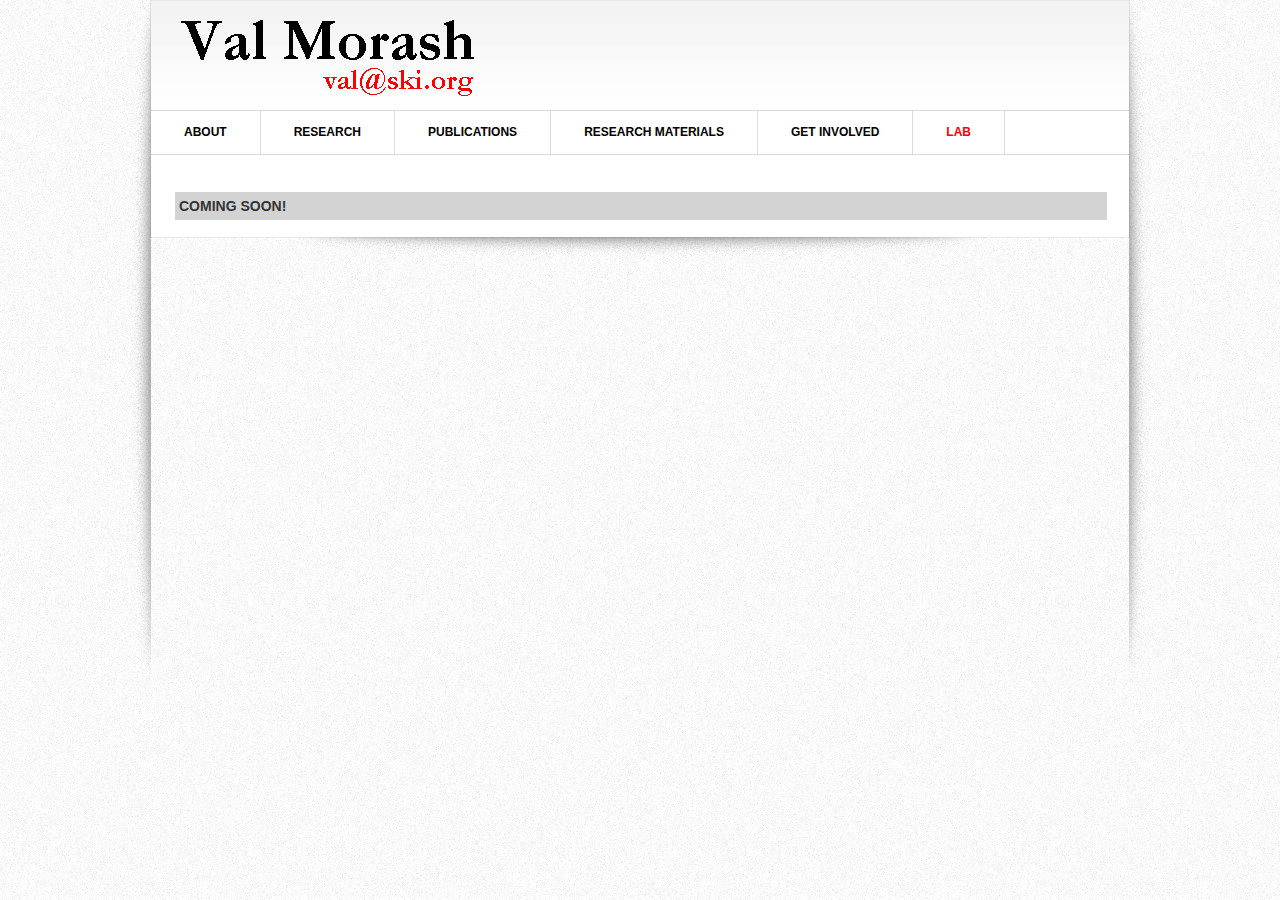
<file: lab.html>
<head>
<title>Valerie Morash</title>
<meta http-equiv="Content-Type" content="text/html; charset=utf-8" />
<link rel="stylesheet" href="css/style.css" type="text/css" media="all" />
</head>
<body>
<div class="shell">
  <div class="border">
    <div id="header">
      <h1 id="logo"><a href="index.html" class="notext">Valerie Morash</a></h1>
      <div class="cl">&nbsp;</div>
    </div>
    <ul id="navbar">
        <li><a href="index.html">ABOUT</a></li>
        <li><a href="research.html">RESEARCH</a></li>
        <li><a href="publications.html">PUBLICATIONS</a></li>
        <li><a>RESEARCH MATERIALS</a><ul>
          <li><a href="stimuli.html">Perceptual Stimuli</a></li><br>
          <li><a href="code.html">Code & Statistics</a></li><br>
          <li><a href="machines.html">Machines</a></li><br>
          <li><a href="surveys.html">Surveys</a></li><br>
          <li><a href="imageDescription.html">Image Description</a></li><br>
          <li><a href="archive.html">Archive</a></li></ul>
        <li><a href="participate.html">GET INVOLVED</a></li>
          </li>
        <li><a href="lab.html" class="active">LAB</a></li>
      <div class="cl">&nbsp;</div>
    </ul>
    <div id="main">
      <div>
        <div class="highlight">
          <h2>Coming Soon!</h2>
          
      </div>
      <div class="cl">&nbsp;</div>
    </div>
    <div class="shadow-l"></div>
    <div class="shadow-r"></div>
    <div class="shadow-b"></div>
  </div>
  </div>
</div>
</body>
</html>
</file>
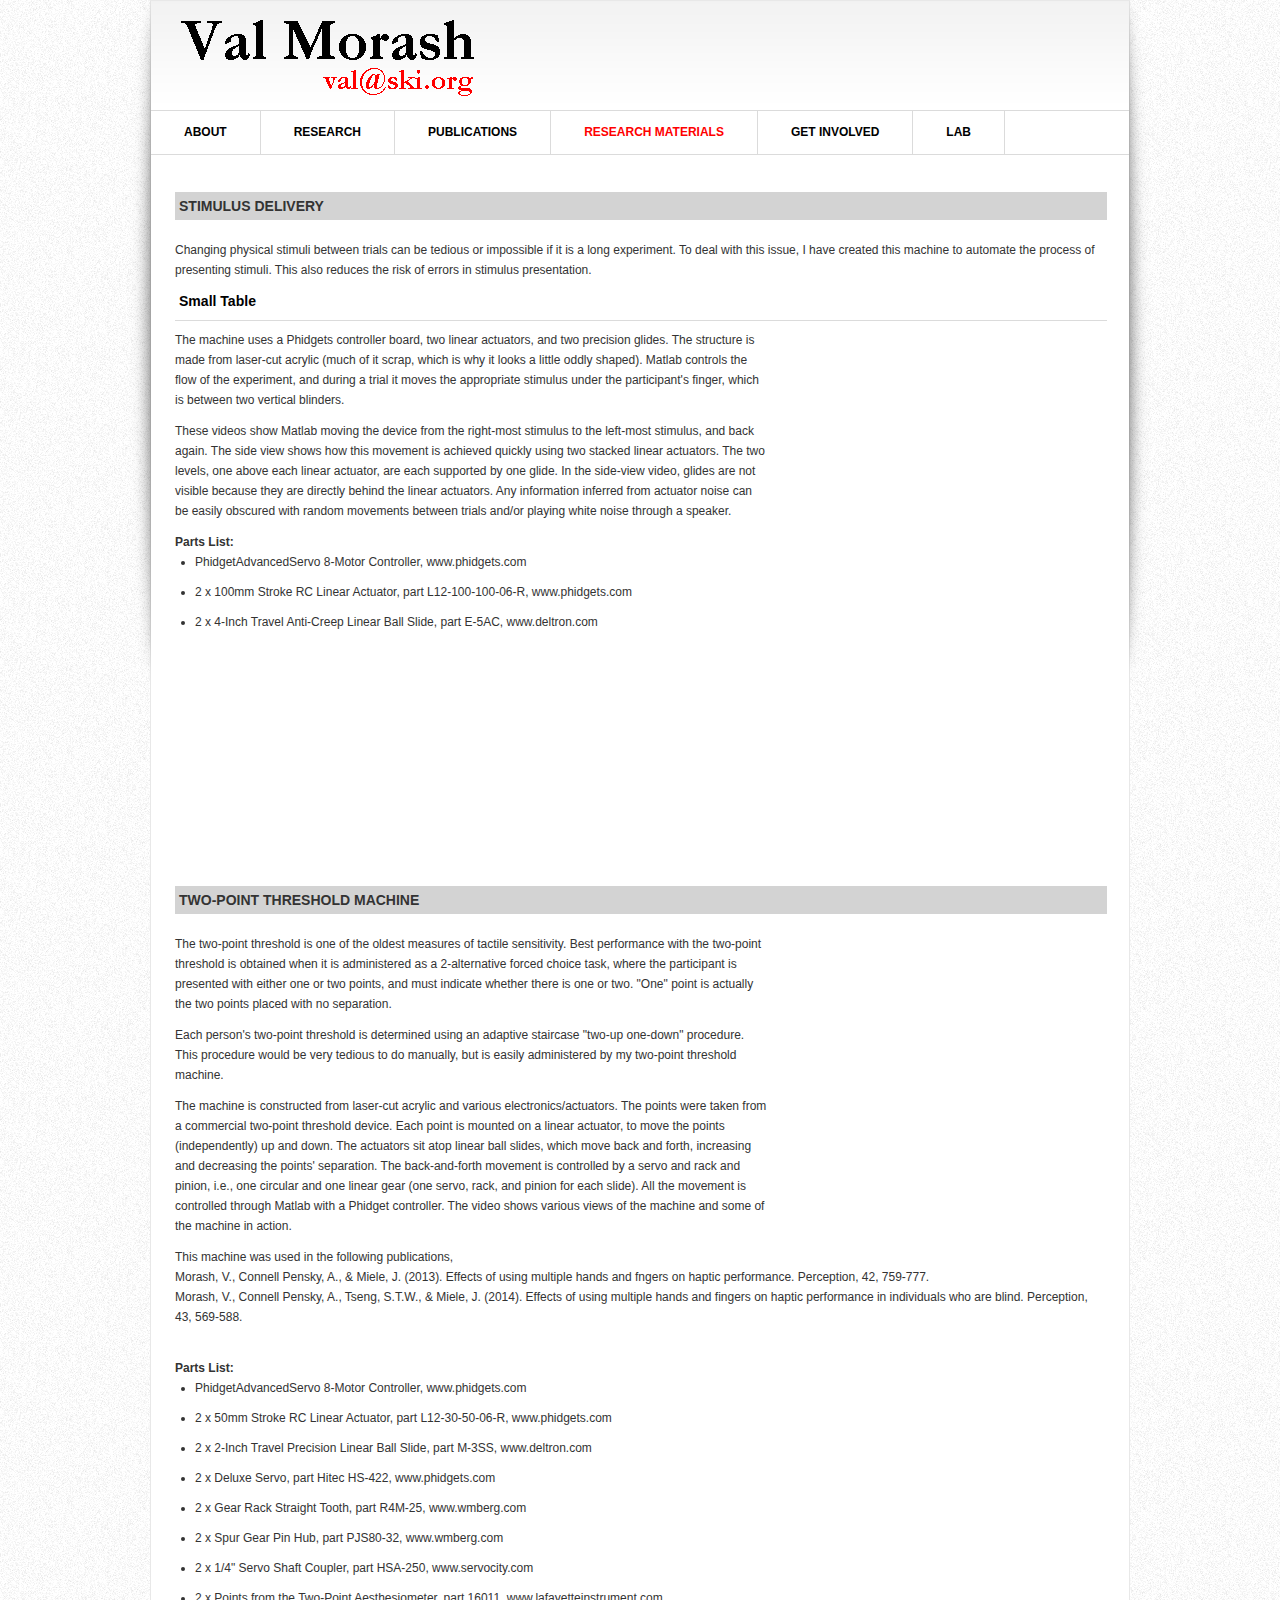
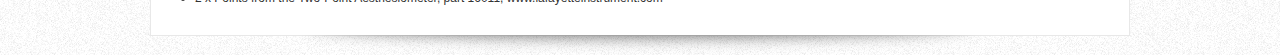
<file: machines.html>
<head>
<title>Valerie Morash</title>
<meta http-equiv="Content-Type" content="text/html; charset=utf-8" />
<link rel="stylesheet" href="css/style.css" type="text/css" media="all" />
</head>
<body>
<div class="shell">
  <div class="border">
    <div id="header">
      <h1 id="logo"><a href="index.html" class="notext">Valerie Morash</a></h1>
      <div class="cl">&nbsp;</div>
    </div>
    <ul id="navbar">
        <li><a href="index.html">ABOUT</a></li>
        <li><a href="research.html">RESEARCH</a></li>
        <li><a href="publications.html">PUBLICATIONS</a></li>
        <li><a class="active">RESEARCH MATERIALS</a><ul>
          <li><a href="stimuli.html">Perceptual Stimuli</a></li><br>
          <li><a href="code.html">Code & Statistics</a></li><br>
          <li><a href="machines.html">Machines</a></li><br>
          <li><a href="surveys.html">Surveys</a></li><br>
          <li><a href="imageDescription.html">Image Description</a></li><br>
          <li><a href="archive.html">Archive</a></li></ul>
        <li><a href="participate.html">GET INVOLVED</a></li>
          </li>
        <li><a href="lab.html">LAB</a></li>
      <div class="cl">&nbsp;</div>
    </ul>
    <div id="main">
        <div class="highlight" style="height:600px">
          <h2>Stimulus Delivery</h2>
          <br>
          <p>Changing physical stimuli between trials can be tedious or impossible if it is a long experiment. To deal with this issue, I have created this machine to automate the process of presenting stimuli. This also reduces the risk of errors in stimulus presentation.</p>
          <h3>Small Table</h3>
          <div class="wrapper" style="padding-left:20px">
          <iframe title="YouTube video player" class="youtube-player" type="text/html" 
              width="320" height="240" style="padding-bottom:20px" src="http://www.youtube.com/embed/VHswlvxO8eg?rel=0"
              frameborder="0" allowFullScreen></iframe>
          <br>
          <iframe title="YouTube video player" class="youtube-player" type="text/html" 
              width="320" height="240" src="http://www.youtube.com/embed/RuJRCwtX0mY?rel=0"
              frameborder="0" allowFullScreen></iframe>
          </div>
          <p>The machine uses a Phidgets controller board, two linear actuators, and two precision glides. The structure is made from laser-cut acrylic (much of it scrap, which is why it looks a little oddly shaped). Matlab controls the flow of the experiment, and during a trial it moves the appropriate stimulus under the participant's finger, which is between two vertical blinders.</p>
          <p>These videos show Matlab moving the device from the right-most stimulus to the left-most stimulus, and back again. The side view shows how this movement is achieved quickly using two stacked linear actuators. The two levels, one above each linear actuator, are each supported by one glide. In the side-view video, glides are not visible because they are directly behind the linear actuators. Any information inferred from actuator noise can be easily obscured with random movements between trials and/or playing white noise through a speaker.</p>
          <h4>Parts List:</h4>
          <ul style="padding-left:20px">
          <li>PhidgetAdvancedServo 8-Motor Controller, www.phidgets.com</li>
          <li>2 x 100mm Stroke RC Linear Actuator, part L12-100-100-06-R, www.phidgets.com</li>
          <li>2 x 4-Inch Travel Anti-Creep Linear Ball Slide, part E-5AC, www.deltron.com</li>
          </ul>
      </div>
    </div>
    <br><br>
    <div id="main">
      <div class="highlight">
          <h2>Two-Point Threshold Machine</h2>
          <br>
          <div class="wrapper" style="padding-left:20px">
          <iframe title="YouTube video player" class="youtube-player" type="text/html" 
              width="320" height="240" style="padding-bottom:40px" src="http://www.youtube.com/embed/JouESZWJpiM?rel=0"
              frameborder="0" allowFullScreen> </iframe>
        </div>
          <p>The two-point threshold is one of the oldest measures of tactile sensitivity. Best performance with the two-point threshold is obtained when it is administered as a 2-alternative forced choice task, where the participant is presented with either one or two points, and must indicate whether there is one or two. "One" point is actually the two points placed with no separation.</p>
          <p> Each person's two-point threshold is determined using an adaptive staircase "two-up one-down" procedure. This procedure would be very tedious to do manually, but is easily administered by my two-point threshold machine.</p>
          <p>The machine is constructed from laser-cut acrylic and various electronics/actuators. The points were taken from a commercial two-point threshold device. Each point is mounted on a linear actuator, to move the points (independently) up and down. The actuators sit atop linear ball slides, which move back and forth, increasing and decreasing the points' separation. The back-and-forth movement is controlled by a servo and rack and pinion, i.e., one circular and one linear gear (one servo, rack, and pinion for each slide). All the movement is controlled through Matlab with a Phidget controller. The video shows various views of the machine and some of the machine in action.</p>
          <p>This machine was used in the following publications,<br>
          Morash, V., Connell Pensky, A., & Miele, J. (2013). Effects of using multiple hands and fngers on haptic performance. Perception, 42, 759-777.<br>
          Morash, V., Connell Pensky, A., Tseng, S.T.W., & Miele, J. (2014). Effects of using multiple hands and fingers on haptic performance in individuals who are blind. Perception, 43, 569-588.</p><br>
          <h4>Parts List:</h4>
          <ul style="padding-left:20px">
          <li>PhidgetAdvancedServo 8-Motor Controller, www.phidgets.com</li>
          <li>2 x 50mm Stroke RC Linear Actuator, part L12-30-50-06-R, www.phidgets.com</li>
          <li>2 x 2-Inch Travel Precision Linear Ball Slide, part M-3SS, www.deltron.com</li>
          <li>2 x Deluxe Servo, part Hitec HS-422, www.phidgets.com</li>
          <li>2 x Gear Rack Straight Tooth, part R4M-25, www.wmberg.com</li>
          <li>2 x Spur Gear Pin Hub, part PJS80-32, www.wmberg.com</li>
          <li>2 x 1/4" Servo Shaft Coupler, part HSA-250, www.servocity.com</li>
          <li>2 x Points from the Two-Point Aesthesiometer, part 16011, www.lafayetteinstrument.com</li>
          </ul>
        </div>
        
    <div class="cl">&nbsp;</div>
    </div>
    <div class="shadow-l"></div>
    <div class="shadow-r"></div>
    <div class="shadow-b"></div>
  </div>
</div>
</body>
</html>

</html>
</file>
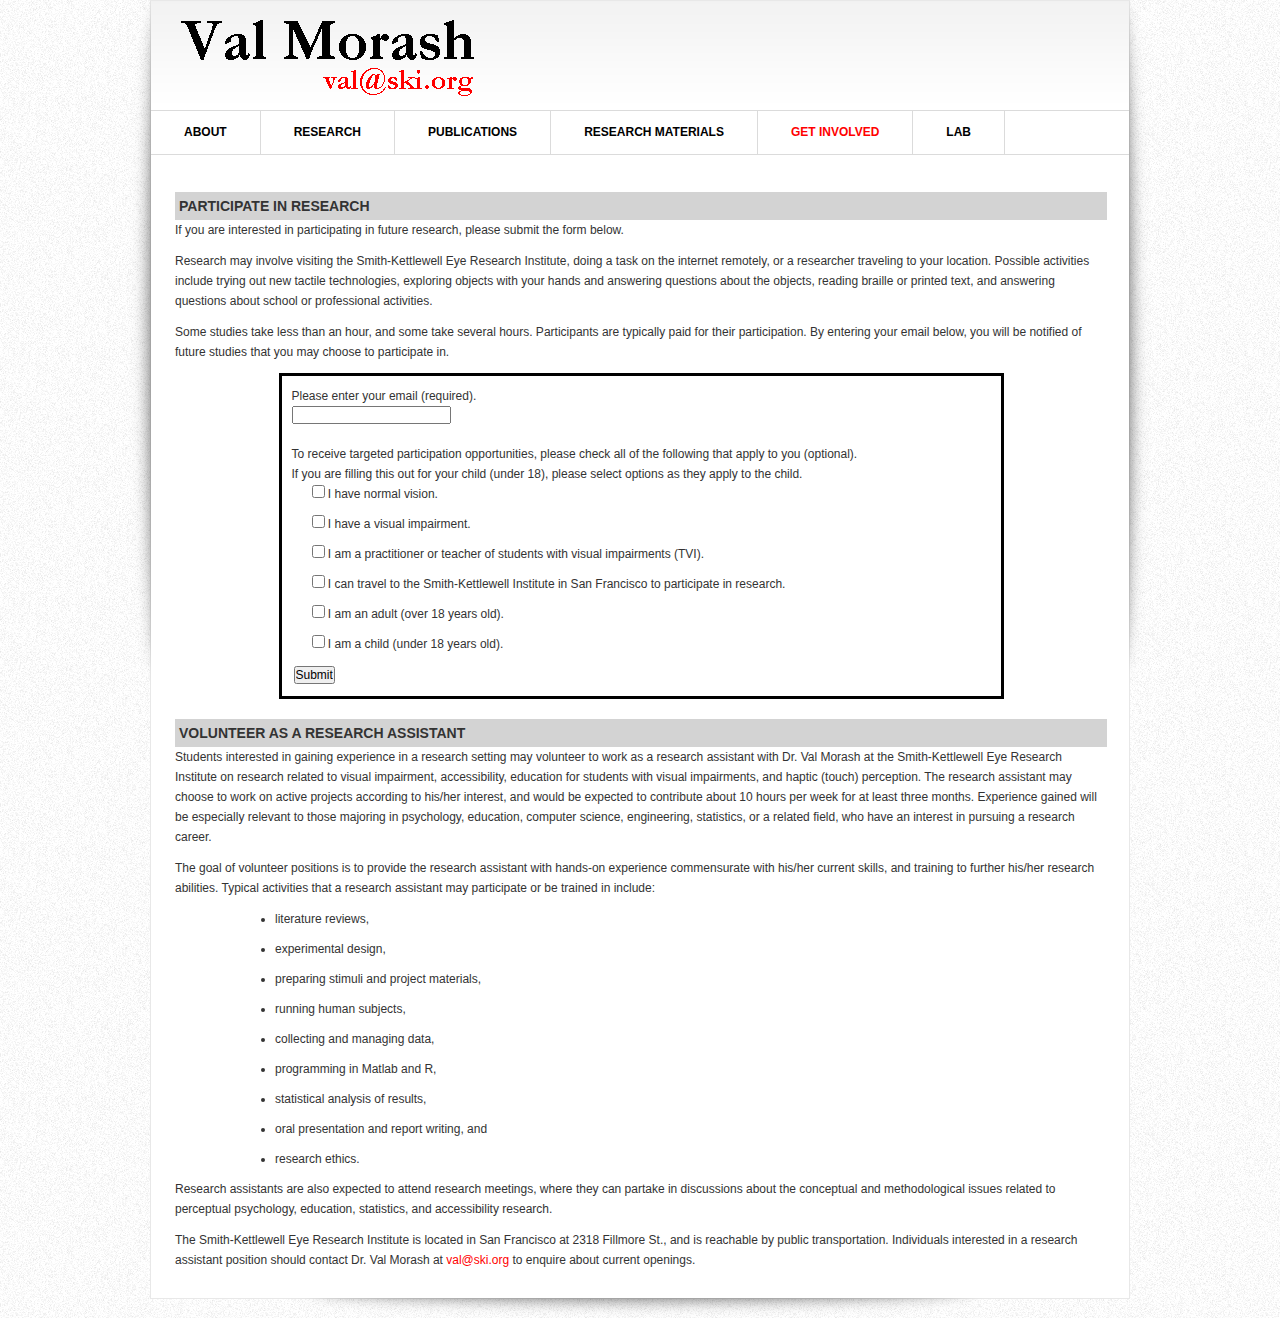
<file: participate.html>
<head>
<title>Valerie Morash</title>
<meta http-equiv="Content-Type" content="text/html; charset=utf-8" />
<link rel="stylesheet" href="css/style.css" type="text/css" media="all" />
</head>
<body>
<div class="shell">
  <div class="border">
    <div id="header">
      <h1 id="logo"><a href="index.html" class="notext">Valerie Morash</a></h1>
      <div class="cl">&nbsp;</div>
    </div>
    <ul id="navbar">
        <li><a href="index.html">ABOUT</a></li>
        <li><a href="research.html">RESEARCH</a></li>
        <li><a href="publications.html">PUBLICATIONS</a></li>
        <li><a>RESEARCH MATERIALS</a><ul>
          <li><a href="stimuli.html">Perceptual Stimuli</a></li><br>
          <li><a href="code.html">Code & Statistics</a></li><br>
          <li><a href="machines.html">Machines</a></li><br>
          <li><a href="surveys.html">Surveys</a></li><br>
          <li><a href="assessment.html">Assessments & Archive</a></li><br>
          <li><a href="imageDescription.html">Image Description</a></li></ul>
        <li><a href="participate.html" class="active">GET INVOLVED</a></li>
          </li>
        <li><a href="lab.html">LAB</a></li>
      <div class="cl">&nbsp;</div>
    </ul>
    <div id="main">
      <div>
        <div class="highlight">
          <h2>Participate in Research</h2>
          <p>If you are interested in participating in future research, please submit the form below.</p>
          <p>Research may involve visiting the Smith-Kettlewell Eye Research Institute, doing a task on the internet remotely, or a researcher traveling to your location. Possible activities include trying out new tactile technologies, exploring objects with your hands and answering questions about the objects, reading braille or printed text, and answering questions about school or professional activities.</p>
          <p>Some studies take less than an hour, and some take several hours. Participants are typically paid for their participation. By entering your email below, you will be notified of future studies that you may choose to participate in.</p>

<div style="margin-left: auto; margin-right: auto; width: 75%; border:3px solid #000000; padding: 10px;">
<form action="https://docs.google.com/forms/d/1vo6aPPgbEqlGr2HCa4phmuMnOw53vLX3ep26US0Njoo/formResponse" method="POST" id="ss-form" target="_self" onsubmit=""><ol role="list" class="ss-question-list" style="padding-left: 0">
<div class="ss-form-question errorbox-good" role="listitem">
<div dir="auto" class="ss-item ss-item-required ss-text"><div class="ss-form-entry">
<label class="ss-q-item-label" for="entry_1553128787"><div class="ss-q-title">Please enter your email
<label for="itemView.getDomIdToLabel()" aria-label="(Required field)"></label>
<span class="ss-required-asterisk" aria-hidden="true">(required).</span></div>
<div class="ss-q-help ss-secondary-text" dir="auto"></div></label>
<input type="text" name="entry.1553128787" value="" class="ss-q-short" id="entry_1553128787" dir="auto" aria-label="Please enter your email.  " aria-required="true" required="" title="">
<div class="error-message" id="921720019_errorMessage"></div>
</div></div></div> <div class="ss-form-question errorbox-good" role="listitem">
<br>
<div dir="auto" class="ss-item  ss-checkbox"><div class="ss-form-entry">
<label class="ss-q-item-label" for="entry_1959295173"><div class="ss-q-title">To receive targeted participation opportunities, please check all of the following that apply to you (optional).
</div>
<div class="ss-q-help ss-secondary-text" dir="auto">If you are filling this out for your child (under 18), please select options as they apply to the child.</div></label>

<ul class="ss-choices" role="group" aria-label="To receive targeted participation opportunities, please check all of the following that apply to you (optional). If you are filling this out for your child (under 18), please select options as they apply to the child. ">
<li style="list-style-type: none; padding-left: 20px" class="ss-choice-item"><label><span class="ss-choice-item-control goog-inline-block"><input type="checkbox" name="entry.1892512400" value="I have normal vision." id="group_1892512400_1" role="checkbox" class="ss-q-checkbox"></span>
<span class="ss-choice-label">I have normal vision.</span>
</label></li>
<li style="list-style-type: none; padding-left: 20px" class="ss-choice-item"><label><span class="ss-choice-item-control goog-inline-block"><input type="checkbox" name="entry.1892512400" value="I have a visual impairment." id="group_1892512400_2" role="checkbox" class="ss-q-checkbox"></span>
<span class="ss-choice-label">I have a visual impairment.</span>
</label></li>
<li style="list-style-type: none; padding-left: 20px" class="ss-choice-item"><label><span class="ss-choice-item-control goog-inline-block"><input type="checkbox" name="entry.1892512400" value="I am a practitioner or teacher of students with visual impairments (TVI)." id="group_1892512400_3" role="checkbox" class="ss-q-checkbox"></span>
<span class="ss-choice-label">I am a practitioner or teacher of students with visual impairments (TVI).</span>
</label></li>
<li style="list-style-type: none; padding-left: 20px" class="ss-choice-item"><label><span class="ss-choice-item-control goog-inline-block"><input type="checkbox" name="entry.1892512400" value="I can travel to the Smith-Kettlewell Institute in San Francisco to participate in research." id="group_1892512400_4" role="checkbox" class="ss-q-checkbox"></span>
<span class="ss-choice-label">I can travel to the Smith-Kettlewell Institute in San Francisco to participate in research.</span>
</label></li>
<li style="list-style-type: none; padding-left: 20px" class="ss-choice-item"><label><span class="ss-choice-item-control goog-inline-block"><input type="checkbox" name="entry.1892512400" value="I am an adult (over 18 years old)." id="group_1892512400_5" role="checkbox" class="ss-q-checkbox"></span>
<span class="ss-choice-label">I am an adult (over 18 years old).</span></label></li>
<li style="list-style-type: none; padding-left: 20px" class="ss-choice-item"><label><span class="ss-choice-item-control goog-inline-block"><input type="checkbox" name="entry.1892512400" value="I am a child (under 18 years old)." id="group_1892512400_6" role="checkbox" class="ss-q-checkbox"></span>
<span class="ss-choice-label">I am a child (under 18 years old).</span>
</label></li></ul>
<div class="error-message" id="1959295173_errorMessage"></div></div></div></div>
<input type="hidden" name="draftResponse" value="[,,&quot;-532788439408724236&quot;]
">
<input type="hidden" name="pageHistory" value="0">

<input type="hidden" name="fvv" value="0">


<input type="hidden" name="fbzx" value="-532788439408724236">

<div class="ss-item ss-navigate"><table id="navigation-table" style="border-style: hidden;"><tbody><tr><td class="ss-form-entry goog-inline-block" id="navigation-buttons" dir="ltr">
<input type="submit" name="submit" value="Submit" id="ss-submit" class="jfk-button jfk-button-action "></td>
</tr></tbody></table></div></ol></form>
</div>

        </div>
      </br>

        <div class="highlight">
          <h2>Volunteer as a Research Assistant</h2>
        	<p>Students interested in gaining experience in a research setting may volunteer to work as a research assistant with Dr. Val Morash at the Smith-Kettlewell Eye Research Institute on research related to visual impairment, accessibility, education for students with visual impairments, and haptic (touch) perception. The research assistant may choose to work on active projects according to his/her interest, and would be expected to contribute about 10 hours per week for at least three months. Experience gained will be especially relevant to those majoring in psychology, education, computer science, engineering, statistics, or a related field, who have an interest in pursuing a research career.</p>
        	<p>The goal of volunteer positions is to provide the research assistant with hands-on experience commensurate with his/her current skills, and training to further his/her research abilities. Typical activities that a research assistant may participate or be trained in include:
			<ul style="padding-left:100px">
			<li>literature reviews,</li>
          	<li>experimental design,</li>
          	<li>preparing stimuli and project materials,</li>
          	<li>running human subjects,</li>
          	<li>collecting and managing data,</li>
          	<li>programming in Matlab and R,</li>
          	<li>statistical analysis of results,</li>
          	<li>oral presentation and report writing, and</li>
          	<li>research ethics.</li>
          </ul>
          Research assistants are also expected to attend research meetings, where they can partake in discussions about the conceptual and methodological issues related to perceptual psychology, education, statistics, and accessibility research. 
          </p>
		  <p>The Smith-Kettlewell Eye Research Institute is located in San Francisco at 2318 Fillmore St., and is reachable by public transportation. Individuals interested in a research assistant position should contact Dr. Val Morash at <a href="mailto:val@ski.org">val@ski.org</a> to enquire about current openings.</p>
        </div>
      </div>
      <div class="cl">&nbsp;</div>
    </div>
    <div class="shadow-l"></div>
    <div class="shadow-r"></div>
    <div class="shadow-b"></div>
  </div>
  </div>
</div>
</body>
</html>
</file>
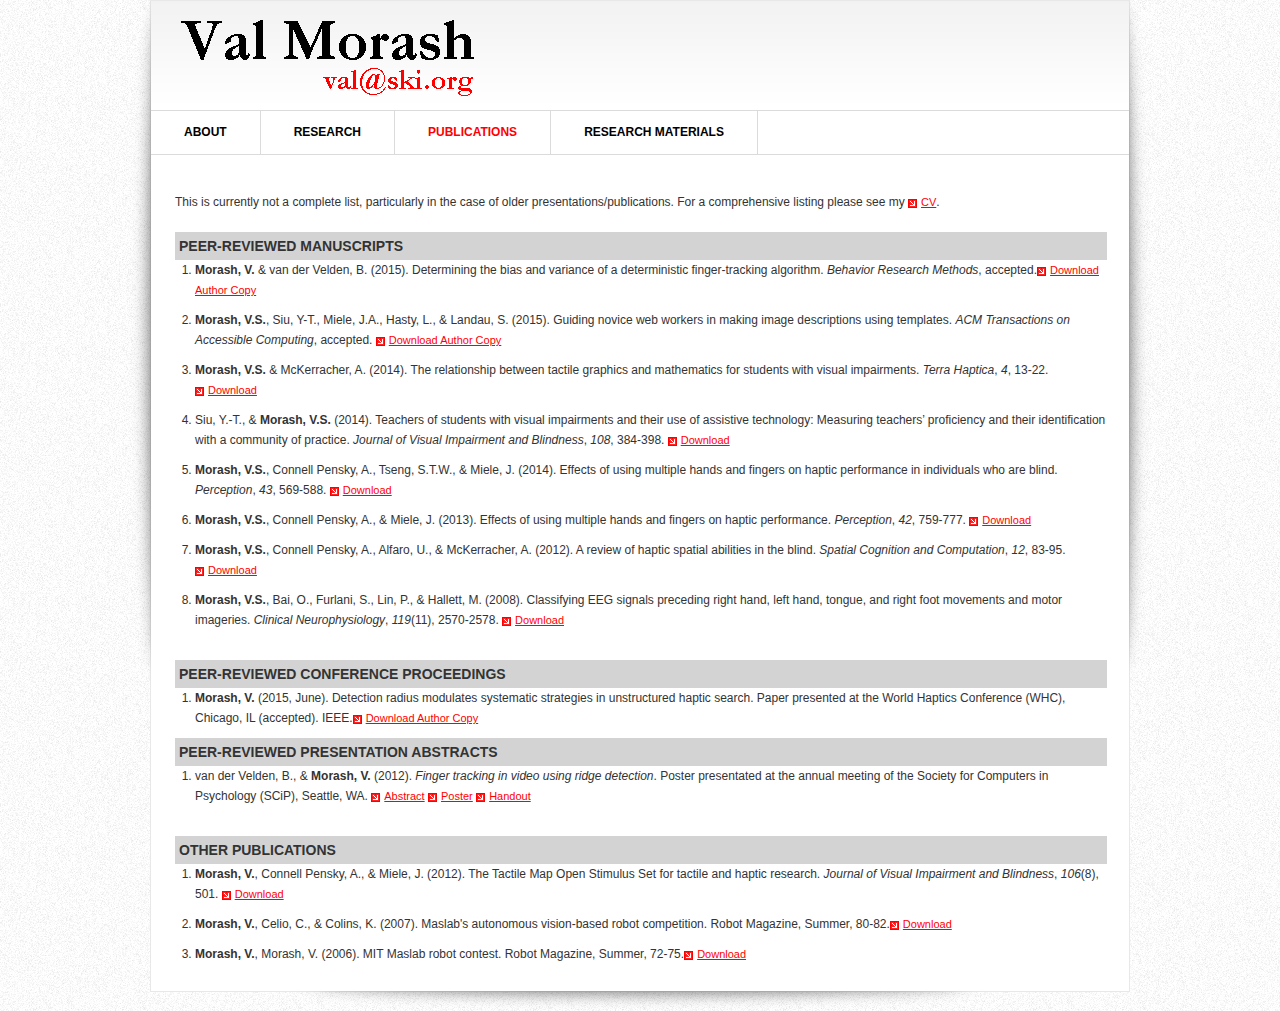
<file: publications.html>
<head>
<title>Valerie Morash</title>
<meta http-equiv="Content-Type" content="text/html; charset=utf-8" />
<link rel="stylesheet" href="css/style.css" type="text/css" media="all" />
<link rel="shortcut icon" href="images/favicon2.png" />
</head>
<body>
<div class="shell">
  <div class="border">
    <div id="header">
      <h1 id="logo"><a href="index.html" class="notext">Valerie Morash</a></h1>
      <div class="cl">&nbsp;</div>
    </div>
    <ul id="navbar">
        <li><a href="index.html">ABOUT</a></li>
        <li><a href="research.html">RESEARCH</a></li>
        <li><a href="publications.html" class="active">PUBLICATIONS</a></li>
        <li><a>RESEARCH MATERIALS</a><ul>
          <li><a href="stimuli.html">Perceptual Stimuli</a></li><br>
          <li><a href="code.html">Code</a></li><br>
          <li><a href="machines.html">Machines</a></li><br>
          <li><a href="surveys.html">Surveys</a></li><br>
          <li><a href="assessment.html">Assessments & Archives</a></li></ul>
          </li>
      <div class="cl">&nbsp;</div>
    </ul>
    <div id="main">
      <div>
        <div class="highlight">
          This is currently not a complete list, particularly in the case of older presentations/publications. For a comprehensive listing please see my <a href="MorashCV.pdf" class="more">CV</a>.
          </br>
          </br>
          <h2>Peer-Reviewed Manuscripts</h2>
          <div style="padding-left:20px">
          <ol>
          <li><b>Morash, V. </b>& van der Velden, B. (2015). Determining the bias and variance of a deterministic finger-tracking algorithm. <i>Behavior Research Methods</i>, accepted.<a href="./publications/2015 Morash - Determining the bias and variance of a deterministic finger tracking algorithm.pdf" class="more">Download Author Copy</a></li>
          <li><b>Morash, V.S.</b>, Siu, Y-T., Miele, J.A., Hasty, L., & Landau, S. (2015). Guiding novice web workers in making image descriptions using templates. <i>ACM Transactions on Accessible Computing</i>, accepted. <a href="./publications/2015 Morash - Guiding novice web workers in making image descriptions using templates.pdf" class="more">Download Author Copy</a></li>
          <li><b>Morash, V.S.</b> & McKerracher, A. (2014). The relationship between tactile graphics and mathematics for students with visual impairments. <i>Terra Haptica</i>, <i>4</i>, 13-22. <a href="./publications/2014 Morash - The relationship between tactile graphics and mathematics for students with visual impairments.pdf" class="more">Download</a></li>
          <li>Siu, Y.-T., & <b>Morash, V.S.</b> (2014). Teachers of students with visual impairments and their use of assistive technology: Measuring teachers’ proficiency and their identification with a community of practice. <i>Journal of Visual Impairment and Blindness</i>, <i>108</i>, 384-398. <a href="./publications/2014 Siu - Teachers of students with visual impairments and their use of assistive technology.pdf" class="more">Download</a></li>
          <li><b>Morash, V.S.</b>, Connell Pensky, A., Tseng, S.T.W., & Miele, J. (2014). Effects of using multiple hands and fingers on haptic performance in individuals who are blind. <i>Perception</i>, <i>43</i>, 569-588. <a href="./publications/2014 Morash - Effects of using multiple hands and fingers on haptic performance in individuals who are blind.pdf" class="more">Download</a></li>
          <li><b>Morash, V.S.</b>, Connell Pensky, A., & Miele, J. (2013). Effects of using multiple hands and fingers on haptic performance. <i>Perception</i>, <i>42</i>, 759-777. <a href="./publications/2013 Morash - Effects of using multiple hands and fingers on haptic performance.pdf" class="more">Download</a></li>
          <li><b>Morash, V.S.</b>, Connell Pensky, A., Alfaro, U., & McKerracher, A. (2012). A review of haptic spatial abilities in the blind. <i>Spatial Cognition and Computation</i>, <i>12</i>, 83-95. <a href="./publications/2012 Morash - A review of haptic spatial abilities in the blind.pdf" class="more">Download</a></li>
          <li><b>Morash, V.S.</b>, Bai, O., Furlani, S., Lin, P., & Hallett, M. (2008). Classifying EEG signals preceding right hand, left hand, tongue, and right foot movements and motor imageries. <i>Clinical Neurophysiology</i>, <i>119</i>(11), 2570-2578. <a href="./publications/2008 Morash - Classifying EEG signals preceding right hand, left hand, tongue, and right foot movements and motor imageries.pdf" class="more">Download</a></li>
          </ol>
          </div>
        </div>
      </br>

      <div class="highlight">
      <h2>Peer-Reviewed Conference Proceedings</h2>
      <div style="padding-left:20px">
          <ol>
          <li><b>Morash, V.</b> (2015, June). Detection radius modulates systematic strategies in unstructured haptic search. Paper presented at the World Haptics Conference (WHC), Chicago, IL (accepted). IEEE.<a href="./publications/2015 Morash - Detection radius modulates systematic strategies in unstructured haptic search.pdf" class="more">Download Author Copy</a></li>
          </ol>
          </div>
        </div>
        <div class="highlight">
          <h2>Peer-Reviewed Presentation Abstracts</h2>
          <div style="padding-left:20px">
        	<ol>
          <li>van der Velden, B., & <b>Morash, V.</b> (2012). <i>Finger tracking in video using ridge detection</i>. Poster presentated at the annual meeting of the Society for Computers in Psychology (SCiP), Seattle, WA. <a href="./publications/2012 van der Velden - Abstract with Images.pdf" class="more">Abstract</a> <a href="./publications/2012 van der Velden - Poster.pdf" class="more">Poster</a> <a href="./publications/2012 van der Velden - Handout.pdf" class="more">Handout</a> </li>
          </ol>
          </div>
        </div>
        </br>
        <div class="highlight">
        <h2>Other Publications</h2>
        <div style="padding-left:20px">
        <ol>
        <li><b>Morash, V.</b>, Connell Pensky, A., & Miele, J. (2012). The Tactile Map Open Stimulus Set for tactile and haptic research. <i>Journal of Visual Impairment and Blindness</i>, <i>106</i>(8), 501. <a href="./publications/2012 Morash - Tactile map open stimulus set for tactile and haptic research.pdf" class="more">Download</a></li>
        <li><b>Morash, V.</b>, Celio, C., & Colins, K. (2007). Maslab's autonomous vision-based robot competition. Robot Magazine, Summer, 80-82.<a href="./publications/2007 Morash - Maslabs autonomous vision based robot competition.pdf" class="more">Download</a></li>
        <li><b>Morash, V.</b>, Morash, V. (2006). MIT Maslab robot contest. Robot Magazine, Summer, 72-75.<a href="./publications/2006 Morash - MIT Maslab robot contest.pdf" class="more">Download</a></li>
        </ol>
        </div>
        </div>
      </div>
      <div class="cl">&nbsp;</div>
    </div>
    <div class="shadow-l"></div>
    <div class="shadow-r"></div>
    <div class="shadow-b"></div>
  </div>
  </div>
</div>
</body>
</html>
</file>
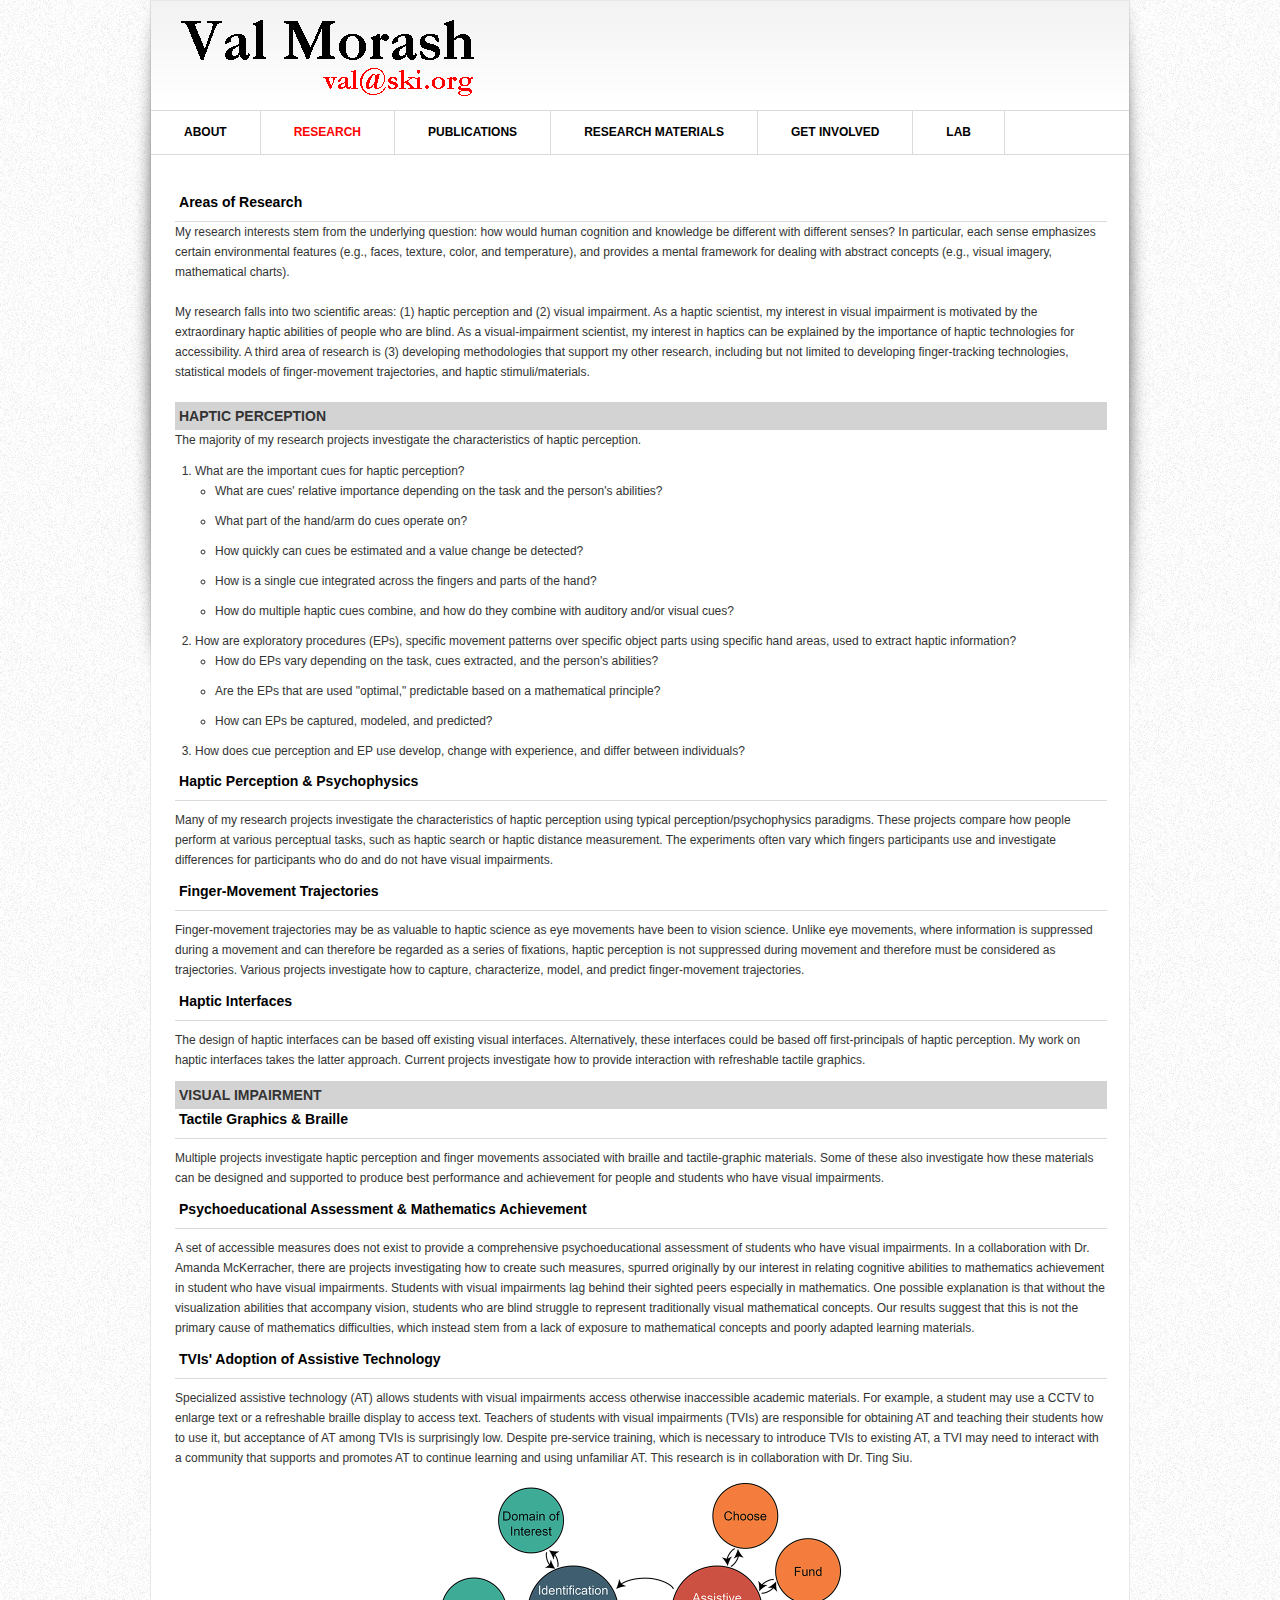
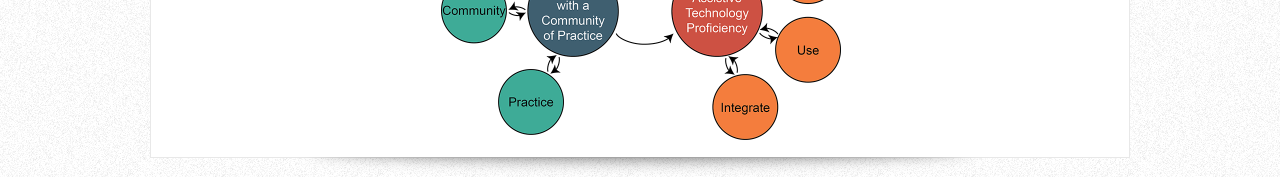
<file: research.html>
<head>
<title>Valerie Morash</title>
<meta http-equiv="Content-Type" content="text/html; charset=utf-8" />
<link rel="stylesheet" href="css/style.css" type="text/css" media="all" />
</head>
<body>
<div class="shell">
  <div class="border">
    <div id="header">
      <h1 id="logo"><a href="index.html" class="notext">Valerie Morash</a></h1>
      <div class="cl">&nbsp;</div>
    </div>
    <ul id="navbar">
        <li><a href="index.html">ABOUT</a></li>
        <li><a href="research.html" class="active">RESEARCH</a></li>
        <li><a href="publications.html">PUBLICATIONS</a></li>
        <li><a>RESEARCH MATERIALS</a><ul>
          <li><a href="stimuli.html">Perceptual Stimuli</a></li><br>
          <li><a href="code.html">Code & Statistics</a></li><br>
          <li><a href="machines.html">Machines</a></li><br>
          <li><a href="surveys.html">Surveys</a></li><br>
          <li><a href="imageDescription.html">Image Description</a></li><br>
          <li><a href="archive.html">Archive</a></li></ul>
        <li><a href="participate.html">GET INVOLVED</a></li>
          </li>
        <li><a href="lab.html">LAB</a></li>
      <div class="cl">&nbsp;</div>
    </ul>
    <div id="main">
      <div>
      <p>
      <h3>Areas of Research</h3>
      <p>My research interests stem from the underlying question: how would human cognition and knowledge be different with different senses? In particular, each sense emphasizes certain environmental features (e.g., faces, texture, color, and temperature), and provides a mental framework for dealing with abstract concepts (e.g., visual imagery, mathematical charts).</p><br>
      <p>My research falls into two scientific areas: (1) haptic perception and (2) visual impairment. As a haptic scientist, my interest in visual impairment is motivated by the extraordinary haptic abilities of people who are blind. As a visual-impairment scientist, my interest in haptics can be explained by the importance of haptic technologies for accessibility. A third area of research is (3) developing methodologies that support my other research, including but not limited to developing finger-tracking technologies, statistical models of finger-movement trajectories, and haptic stimuli/materials.</p>
      </br>
        <div class="highlight">
          <h2>Haptic Perception</h2>
          <p>The majority of my research projects investigate the characteristics of haptic perception.</p>
          <ol style="padding-left:20px">
          <li>What are the important cues for haptic perception?
            <ul style="padding-left:20px">
            <li>What are cues' relative importance depending on the task and the person's abilities?</li>
            <li>What part of the hand/arm do cues operate on?</li>
            <li>How quickly can cues be estimated and a value change be detected?</li>
            <li>How is a single cue integrated across the fingers and parts of the hand?</li>
            <li>How do multiple haptic cues combine, and how do they combine with auditory and/or visual cues?</li>
            </ul></li>
          <li>How are exploratory procedures (EPs), specific movement patterns over specific object parts using specific hand areas, used to extract haptic information?
          <ul style="padding-left:20px">
            <li>How do EPs vary depending on the task, cues extracted, and the person's abilities?</li>
            <li>Are the EPs that are used "optimal," predictable based on a mathematical principle?</li>
            <li>How can EPs be captured, modeled, and predicted?</li>
            </ul></li>
          <li>How does cue perception and EP use develop, change with experience, and differ between individuals?</li>
        </ol>
          <h3>Haptic Perception & Psychophysics</h4>
          <p>Many of my research projects investigate the characteristics of haptic perception using typical perception/psychophysics paradigms. These projects compare how people perform at various perceptual tasks, such as haptic search or haptic distance measurement. The experiments often vary which fingers participants use and investigate differences for participants who do and do not have visual impairments.</p>
          <h3>Finger-Movement Trajectories</h4>
          <p>Finger-movement trajectories may be as valuable to haptic science as eye movements have been to vision science. Unlike eye movements, where information is suppressed during a movement and can therefore be regarded as a series of fixations, haptic perception is not suppressed during movement and therefore must be considered as trajectories. Various projects investigate how to capture, characterize, model, and predict finger-movement trajectories.</p>
          <h3>Haptic Interfaces</h4>
          <p>The design of haptic interfaces can be based off existing visual interfaces. Alternatively, these interfaces could be based off first-principals of haptic perception. My work on haptic interfaces takes the latter approach. Current projects investigate how to provide interaction with refreshable tactile graphics.</p>
          <h2>Visual Impairment</h3>
          <h3>Tactile Graphics & Braille</h4>
          <p>Multiple projects investigate haptic perception and finger movements associated with braille and tactile-graphic materials. Some of these also investigate how these materials can be designed and supported to produce best performance and achievement for people and students who have visual impairments.</p>
          <h3>Psychoeducational Assessment & Mathematics Achievement</h4>
          <p>A set of accessible measures does not exist to provide a comprehensive psychoeducational assessment of students who have visual impairments. In a collaboration with Dr. Amanda McKerracher, there are projects investigating how to create such measures, spurred originally by our interest in relating cognitive abilities to mathematics achievement in student who have visual impairments. Students with visual impairments lag behind their sighted peers especially in mathematics. One possible explanation is that without the visualization abilities that accompany vision, students who are blind struggle to represent traditionally visual mathematical concepts. Our results suggest that this is not the primary cause of mathematics difficulties, which instead stem from a lack of exposure to mathematical concepts and poorly adapted learning materials.</p>
          <h3>TVIs' Adoption of Assistive Technology</h4>
          <p>Specialized assistive technology (AT) allows students with visual impairments access otherwise inaccessible academic materials. For example, a student may use a CCTV to enlarge text or a refreshable braille display to access text. Teachers of students with visual impairments (TVIs) are responsible for obtaining AT and teaching their students how to use it, but acceptance of AT among TVIs is surprisingly low. Despite pre-service training, which is necessary to introduce TVIs to existing AT, a TVI may need to interact with a community that supports and promotes AT to continue learning and using unfamiliar AT. This research is in collaboration with Dr. Ting Siu.</p>
          <center> <img src="images/path diagram 02.png" width = "400px" alt="missing" /> </center>
          <!-- <br>
          <h3>Cerebral Visual Impairment and Lighting</h4>
          <p>Cerebral Visual Impairment (CV) is the primary cause of visual impairment in North American children. It results from brain damage, and is often related to premature birth. One unusual aspect of CVI is that children have photophobia, and better visual acuity with lower contrast. This latter result has been shown for infants using visual evoked potentials (EVP). Furthermore, anecdotes from practitioners indicate that children with CVI often do best with unusual color combinations, such as red text or yellow text. I am currently working on a project to document lighting effects (contrast and hue) on reading in elementary-school children with CVI. This research is in collaboration with Dr. Amanda Lueck, Dr. Greg Goodrich, and Jasper Ridge.</p> !-->
        </div>
      </div>
      <div class="cl">&nbsp;</div>
    </div>
    <div class="shadow-l"></div>
    <div class="shadow-r"></div>
    <div class="shadow-b"></div>
  </div>
</div>
</body>
</html>
</file>
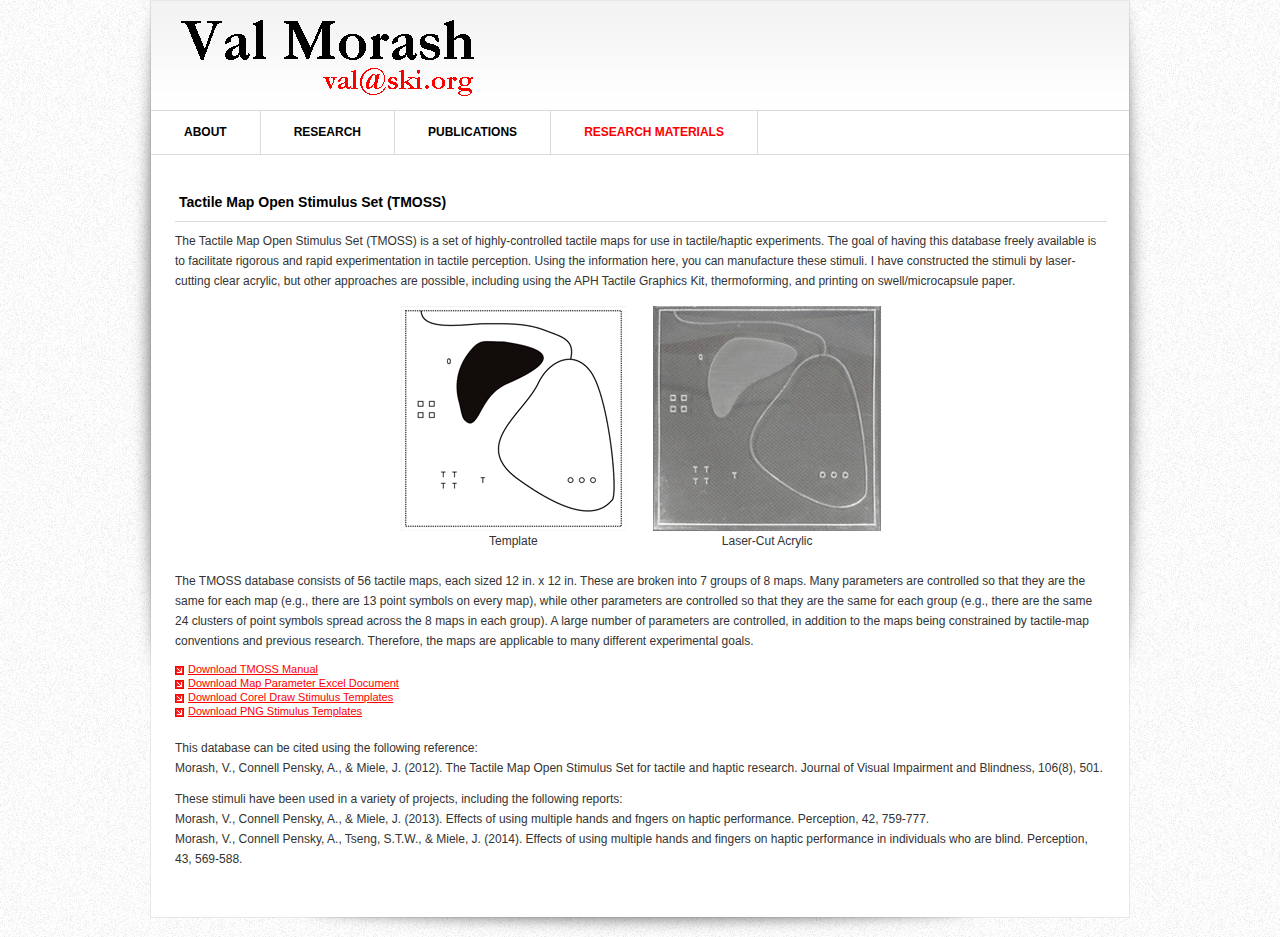
<file: stimuli.html>
<head>
<title>Valerie Morash</title>
<meta http-equiv="Content-Type" content="text/html; charset=utf-8" />
<link rel="stylesheet" href="css/style.css" type="text/css" media="all" />
<!--[if IE 6]><link rel="stylesheet" href="css/ie6.css" type="text/css" media="all" /><![endif]-->
<link rel="shortcut icon" href="images/favicon2.png" />
</head>
<body>
<div class="shell">
  <div class="border">
    <div id="header">
      <h1 id="logo"><a href="index.html" class="notext">Valerie Morash</a></h1>
      <div class="cl">&nbsp;</div>
    </div>
    <ul id="navbar">
        <li><a href="index.html">ABOUT</a></li>
        <li><a href="research.html">RESEARCH</a></li>
        <li><a href="publications.html">PUBLICATIONS</a></li>
        <li><a class="active">RESEARCH MATERIALS</a><ul>
          <li><a href="stimuli.html">Perceptual Stimuli</a></li><br>
          <li><a href="code.html">Code</a></li><br>
          <li><a href="machines.html">Machines</a></li><br>
      <li><a href="surveys.html">Surveys</a></li><br>
      <li><a href="assessment.html">Assessments & Archives</a></li></ul>
    </li>
    <div class="cl">&nbsp;</div>
    </ul>
    <div id="main">
        <div class="highlight">
          <h3>Tactile Map Open Stimulus Set (TMOSS)</h3>
          <p>The Tactile Map Open Stimulus Set (TMOSS) is a set of highly-controlled tactile maps for use in tactile/haptic experiments. The goal of having this database freely available is to facilitate rigorous and rapid experimentation in tactile perception. Using the information here, you can manufacture these stimuli. I have constructed the stimuli by laser-cutting clear acrylic, but other approaches are possible, including using the APH Tactile Graphics Kit, thermoforming, and printing on swell/microcapsule paper.</p>


		<div class="content" align="center">
			<figure style="float: center;  display:inline-block; margin-top: 0px; margin-bottom: 0px; padding: 0px">
			    <img src='images/stimulusWhite.png' alt='missing' />
			    <figcaption>Template</figcaption>
			</figure>

			<figure style="float: center;  display:inline-block; margin-top: 0px; margin-bottom: 0px; padding: 0px">
			    <img src='images/stimulusClear.png' alt='missing' />
			    <figcaption>Laser-Cut Acrylic</figcaption>
			</figure>
		</div> </br>
          <p>The TMOSS database consists of 56 tactile maps, each sized 12 in. x 12 in. These are broken into 7 groups of 8 maps. Many parameters are controlled so that they are the same for each map (e.g., there are 13 point symbols on every map), while other parameters are controlled so that they are the same for each group (e.g., there are the same 24 clusters of point symbols spread across the 8 maps in each group). A large number of parameters are controlled, in addition to the maps being constrained by tactile-map conventions and previous research. Therefore, the maps are applicable to many different experimental goals.</p>
          <!-- <a href="https://dl.dropboxusercontent.com/u/515975/tactilemaps/Stimuli%20Document.docx" class="more">Download TMOSS Manual</a> </br> -->
          <a href="tactilemaps/Stimuli Document.docx" class="more">Download TMOSS Manual</a> </br>
          <!-- <a href="https://dl.dropboxusercontent.com/u/515975/tactilemaps/Map%20Randomization.xls" class="more">Download Map Parameter Excel Document</a> </br> -->
          <a href="tactilemaps/Map Randomization.xls" class="more">Download Map Parameter Excel Document</a> </br>
          <!-- <a href="https://dl.dropboxusercontent.com/u/515975/tactilemaps/Tactile%20Maps%20Stimuli%20-%20cdr.zip" class="more">Download Corel Draw Stimulus Templates</a> </br> -->
          <a href="tactilemaps/Tactile Maps Stimuli - cdr.zip" class="more">Download Corel Draw Stimulus Templates</a> </br>
          <!-- <a href="https://dl.dropboxusercontent.com/u/515975/tactilemaps/Tactile%20Maps%20Stimuli%20-%20png.zip" class="more">Download PNG Stimulus Templates</a> </br> </br> -->
          <a href="tactilemaps/Tactile Maps Stimuli - png.zip" class="more">Download PNG Stimulus Templates</a> </br> </br>
			    <p>This database can be cited using the following reference:<br>
			    Morash, V., Connell Pensky, A., & Miele, J. (2012). The Tactile Map Open Stimulus Set for tactile and haptic research. Journal of Visual Impairment and Blindness, 106(8), 501.</p>
          <p>These stimuli have been used in a variety of projects, including the following reports:<br>
          Morash, V., Connell Pensky, A., & Miele, J. (2013). Effects of using multiple hands and fngers on haptic performance. Perception, 42, 759-777.<br>
          Morash, V., Connell Pensky, A., Tseng, S.T.W., & Miele, J. (2014). Effects of using multiple hands and fingers on haptic performance in individuals who are blind. Perception, 43, 569-588.</p><br>
      </div>

      <div class="cl">&nbsp;</div>
    </div>
    <div class="shadow-l"></div>
    <div class="shadow-r"></div>
    <div class="shadow-b"></div>
  </div>
</div>
</body>
</html>
</file>
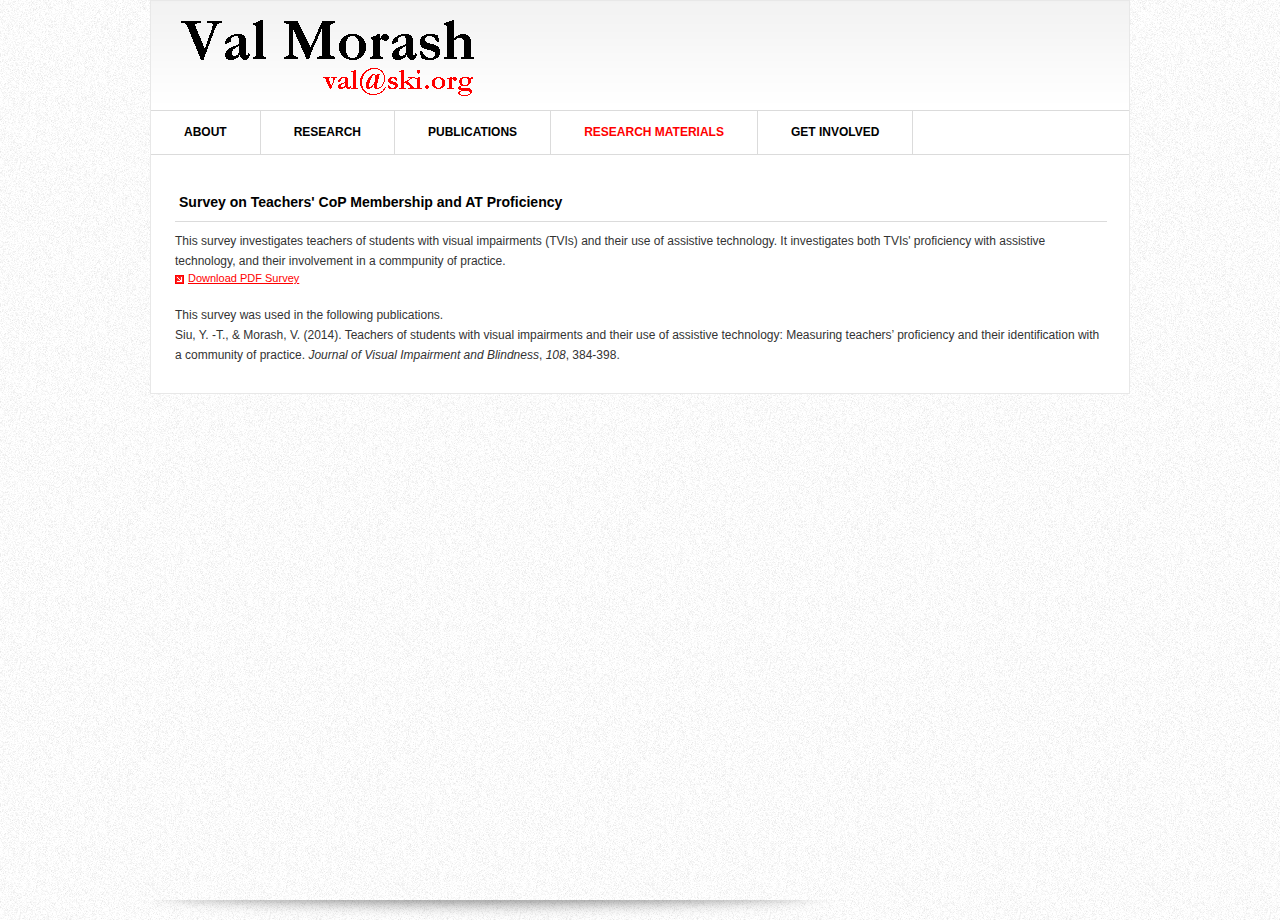
<file: surveys.html>
<head>
<title>Valerie Morash</title>
<meta http-equiv="Content-Type" content="text/html; charset=utf-8" />
<link rel="stylesheet" href="css/style.css" type="text/css" media="all" />
<!--[if IE 6]><link rel="stylesheet" href="css/ie6.css" type="text/css" media="all" /><![endif]-->
<link rel="shortcut icon" href="images/favicon2.png" />
</head>
<body>
<div class="shell">
  <div class="border">
    <div id="header">
      <h1 id="logo"><a href="index.html" class="notext">Valerie Morash</a></h1>
      <div class="cl">&nbsp;</div>
    </div>
    <ul id="navbar">
        <li><a href="index.html">ABOUT</a></li>
        <li><a href="research.html">RESEARCH</a></li>
        <li><a href="publications.html">PUBLICATIONS</a></li>
        <li><a class="active">RESEARCH MATERIALS</a><ul>
          <li><a href="stimuli.html">Perceptual Stimuli</a></li><br>
          <li><a href="code.html">Code</a></li><br>
          <li><a href="machines.html">Machines</a></li><br>
          <li><a href="surveys.html">Surveys</a></li><br>
          <li><a href="assessment.html">Assessments & Archives</a></li></ul>
        <li><a href="participate.html">GET INVOLVED</a></li>
          </li>
      <div class="cl">&nbsp;</div>
    </ul>
    <div id="main">
        <div class="highlight">

        <h3>Survey on Teachers' CoP Membership and AT Proficiency</h3>
        <p>This survey investigates teachers of students with visual impairments (TVIs) and their use of assistive technology. It investigates both TVIs' proficiency with assistive technology, and their involvement in a commpunity of practice.<br>
        <a href="./surveys/TVIs and Tech.pdf" class="more">Download PDF Survey</a> <br> <br>
        This survey was used in the following publications. <br>
        Siu, Y. -T., & Morash, V. (2014). Teachers of students with visual impairments and their use of assistive technology: Measuring teachers’ proficiency and their identification with a community of practice. <i>Journal of Visual Impairment and Blindness</i>, <i>108</i>, 384-398.</p>

      </div>
      </div>

      <div class="cl">&nbsp;</div>
    </div>
    <div class="shadow-l"></div>
    <div class="shadow-r"></div>
    <div class="shadow-b"></div>
  </div>
</div>
</body>
</html>
</file>
<file: css/style.css>
* {
	margin:0;
	padding:0;
	outline:0;
}
body {
	font-size:12px;
	line-height:20px;
	font-family:Georgia, Arial, Helvetica, Sans-Serif;
	color:#333;
	background:url(images/body-bg.gif) repeat 0 0;
}
a {
	color:#ff0000;
	text-decoration:none;
	cursor:pointer;
}
a:hover {
	text-decoration:underline;
}
a img {
	border:0;
}
input, textarea, select {
	font-family:Arial, Helvetica, sans-serif;
	font-size:12px;
}

li{
    margin-bottom: 10px;
}

textarea {
	overflow:auto;
}
.cl {
	display:block;
	height:0;
	font-size:0;
	line-height:0;
	text-indent:-4000px;
	clear:both;
}
.notext {
	font-size:0;
	line-height:0;
	text-indent:-4000px;
}

.wrapper {
    position: relative;
    width: 320px;

    float:right;
	display:inline;
}

.left, .alignleft {
	float:left;
	display:inline;
}
.right, .alignright {
	float:right;
	display:inline;
}
.shell {
	width:980px;
	margin:0 auto;
}
.border {
	border:1px solid #e8e8e8;
	background:#fff;
	position:relative;
}
.shadow-l {
	background:url(images/shadow-l.png) no-repeat 0 0;
	width:25px;
	height:686px;
	position:absolute;
	top:0;
	left:-25px;
}
.shadow-r {
	background:url(images/shadow-r.png) no-repeat 0 0;
	width:25px;
	height:686px;
	position:absolute;
	top:0;
	right:-25px;
}
.shadow-b {
	background:url(images/shadow-b.png) no-repeat 0 0;
	width:980px;
	height:20px;
	position:absolute;
	bottom:-20;
	left:0;
}
#header {
	background:url(images/header-bg.gif) repeat-x 0 0;
	height:109px;
	position:relative;
}
#logo a {
	background:url(images/logo.gif) no-repeat 0 0;
	width:356px;
	height:109px;
	position:absolute;
	top:0;
	left:0;
}
.socials {
	padding:23px 11px 0 0;
}
.socials ul {
	list-style:none;
}
.socials ul li {
	display:inline;
	float:left;
	font-family:"Trebuchet MS", Arial, sans-serif;
	font-size:11px;
	line-height:16px;
	border-right:1px dotted #b9b9b9;
	padding:2px 17px 2px 0;
	margin:0 15px 0 0;
}
.socials ul li.last {
	border:0;
	margin:0;
}
.socials ul li a {
	float:left;
	color:#b9b9b9;
	height:16px;
	padding:0 0 0 20px;
}
.socials ul li a.rss {
	background:url(images/soc-rss.gif) no-repeat 0 0;
}
.socials ul li a.fb {
	background:url(images/soc-fb.gif) no-repeat 0 0;
}
.socials ul li a.twit {
	background:url(images/soc-twit.gif) no-repeat 0 0;
}
#navigation {
	height:43px;
	border-top:1px solid #dbdbdb;
	border-bottom:1px solid #dbdbdb;
}
#navigation ul {
	list-style:none;
}
#navigation ul li {
	float:left;
	height:43px;
	border-right:1px solid #dbdbdb;
	font-size:12px;
	line-height:43px;
	font-weight:bold;
	text-transform:uppercase;
}
#navigation ul li a {
	float:left;
	height:43px;
	color:#000;
	padding:0 33px;
}
#navigation ul li a:hover, #navigation ul li a.active {
	color:#ff0000;
	text-decoration:none;
}
.slider {
	width:930px;
	height:300px;
	border:1px solid #dbdbdb;
	position:relative;
	margin:25px 0 0 24px;
}
.slider .item {
	position:relative;
	width:928px;
	height:298px;
}
.slider .item img {
	position:absolute;
	top:0;
	left:0;
	z-index:1;
}
.slider .text {
	position:absolute;
	top:102px;
	left:480px;
	z-index:2;
}

#main h3 {
	color:#000;
	border-bottom:1px solid #dbdbdb;
	padding:0 0 9px 4px;
}

#main h2 {
	font-size:14px;
	text-transform:uppercase;
	background:#d3d3d3;
	padding:4px 0 4px 4px;
}

.slider .text h3 {
	font-size:12px;
	color:#ff0000;
	padding:0 0 0 7px;
}
.slider .text h2 {
	color:#39393d;
	text-transform:uppercase;
	padding:0 0 0 7px;
}
.slider-nav {
	width:92px;
	height:18px;
	position:absolute;
	bottom:9px;
	right:6px;
	z-index:3;
}
.slider-nav a {
	width:18px;
	height:18px;
	background:#d7d7d8;
	margin:0 5px 0 0;
}
.slider-nav a.active {
	background:#39393d;
}
#main {
	width:932px;
	padding:37px 24px 17px 24px;
}

#main a.more {
	background:url(images/more.gif) no-repeat 0 3px;
	font-size:11px;
	line-height:14px;
	color:#ff0000;
	text-decoration:underline;
	padding:0 0 0 13px;
}
#main a.more:hover {
	text-decoration:none;
}
#content {
	width:605px;
}
.highlight h3 {
	margin:0 0 9px 0;
}
.highlight p {
	padding:0 0 11px 0;
}
.highlight img {
	margin:4px 12px 0 12px;
}
.projects {
	padding:65px 0 0 0;
}
.projects h3 {
	margin:0 0 17px 0;
}
.projects .item {
	margin:0 0 28px 0;
}
.projects .image {
	width:183px;
	height:111px;
	border:1px solid #dbdbdb;
	padding:2px;
	margin:0 20px 0 3px;
}
.projects .text {
	width:393px;
}
.projects .text h4 {
	font-size:12px;
	line-height:15px;
	color:#333;
	text-transform:uppercase;
	padding:3px 0 2px 0;
}
.projects .text p {
	padding:0 0 3px 0;
}
#sidebar {
	width:300px;
}
.sidebar-nav {
	list-style:none;
	padding:0 0 17px 0;
}
.sidebar-nav ul {
	list-style:none;
}
.sidebar-nav ul li {
	border-bottom:1px solid #dbdbdb;
	font-size:12px;
	line-height:18px;
	padding:7px 0;
}
.sidebar-nav ul li a {
	background:url(images/bullet.gif) no-repeat 5px 4px;
	color:#333;
	padding:0 0 0 16px;
}
.btn-buy {
	background:url(images/btn-buy.gif) no-repeat 0 0;
	display:block;
	width:307px;
	height:86px;
	font-size:40px;
	line-height:86px;
	color:#b50000;
	font-weight:bold;
	text-align:center;
	margin:0 0 17px 0;
	position:relative;
	left:-3px;
}
.btn-buy:hover {
	text-decoration:none;
}
.advertisement {
	padding:0 0 13px 0;
}
.advertisement h3 {
	margin:0 0 18px 0;
}
.advertisement .ads {
	padding:0 15px 0 7px;
}
.advertisement .ad {
	margin:0 0 18px 0;
}
#sidebar .info h3 {
	margin:0 0 7px 0;
}
#footer {
	font-family:Arial, sans-serif;
	font-size:11px;
	line-height:14px;
	color:#7f7f7f;
	padding:18px 27px 20px 38px;
}
#footer a {
	color:#7f7f7f;
	text-decoration:none;
}


#navbar {
	margin: 0;
	padding: 0;
	height: 43px;
	border-top:1px solid #dbdbdb;
	border-bottom:1px solid #dbdbdb;}


#navbar li {
	list-style: none;
	float: left;}

/*Top level list of items*/
#navbar li a {
	display: block;
	background-color: #fff;
	color: #000;
	text-decoration: none;
	height:43px;
	border-right:1px solid #dbdbdb;
	font-size:12px;
	line-height:43px;
	font-weight:bold;
	padding:0 33px;
}

#navbar li ul {
	display: none; 
	position: absolute;
	background-color: #dbdbdb;}

#navbar li:hover ul {
	display: block;
	}

#navbar li a:hover, #navbar li a.active{
	color:#ff0000;
	text-decoration:none;
}

#navbar li:hover li {
	display: block;
	color:#ff0000;
	}

/* Items in drop down list */
#navbar li:hover li a { 
	background-color: #dbdbdb;
	color:#000;
	width:146px;
	float:left;
	height:43px;
	border-bottom: 1px solid #fff;
	font-size:12px;
	line-height:43px;
	font-weight:normal;
}

#navbar li li a:hover {
	color:#ff0000;
	text-decoration:none;}
</file>
<file: css/ie6.css>
.shadow-l {
	background-image:none;
	filter:progid:DXImageTransform.Microsoft.AlphaImageLoader(src='css/images/shadow-l.png', sizingMethod='image');
}
.shadow-r {
	background-image:none;
	filter:progid:DXImageTransform.Microsoft.AlphaImageLoader(src='css/images/shadow-r.png', sizingMethod='image');
}
.shadow-b {
	background-image:none;
	filter:progid:DXImageTransform.Microsoft.AlphaImageLoader(src='css/images/shadow-b.png', sizingMethod='image');
}
</file>
